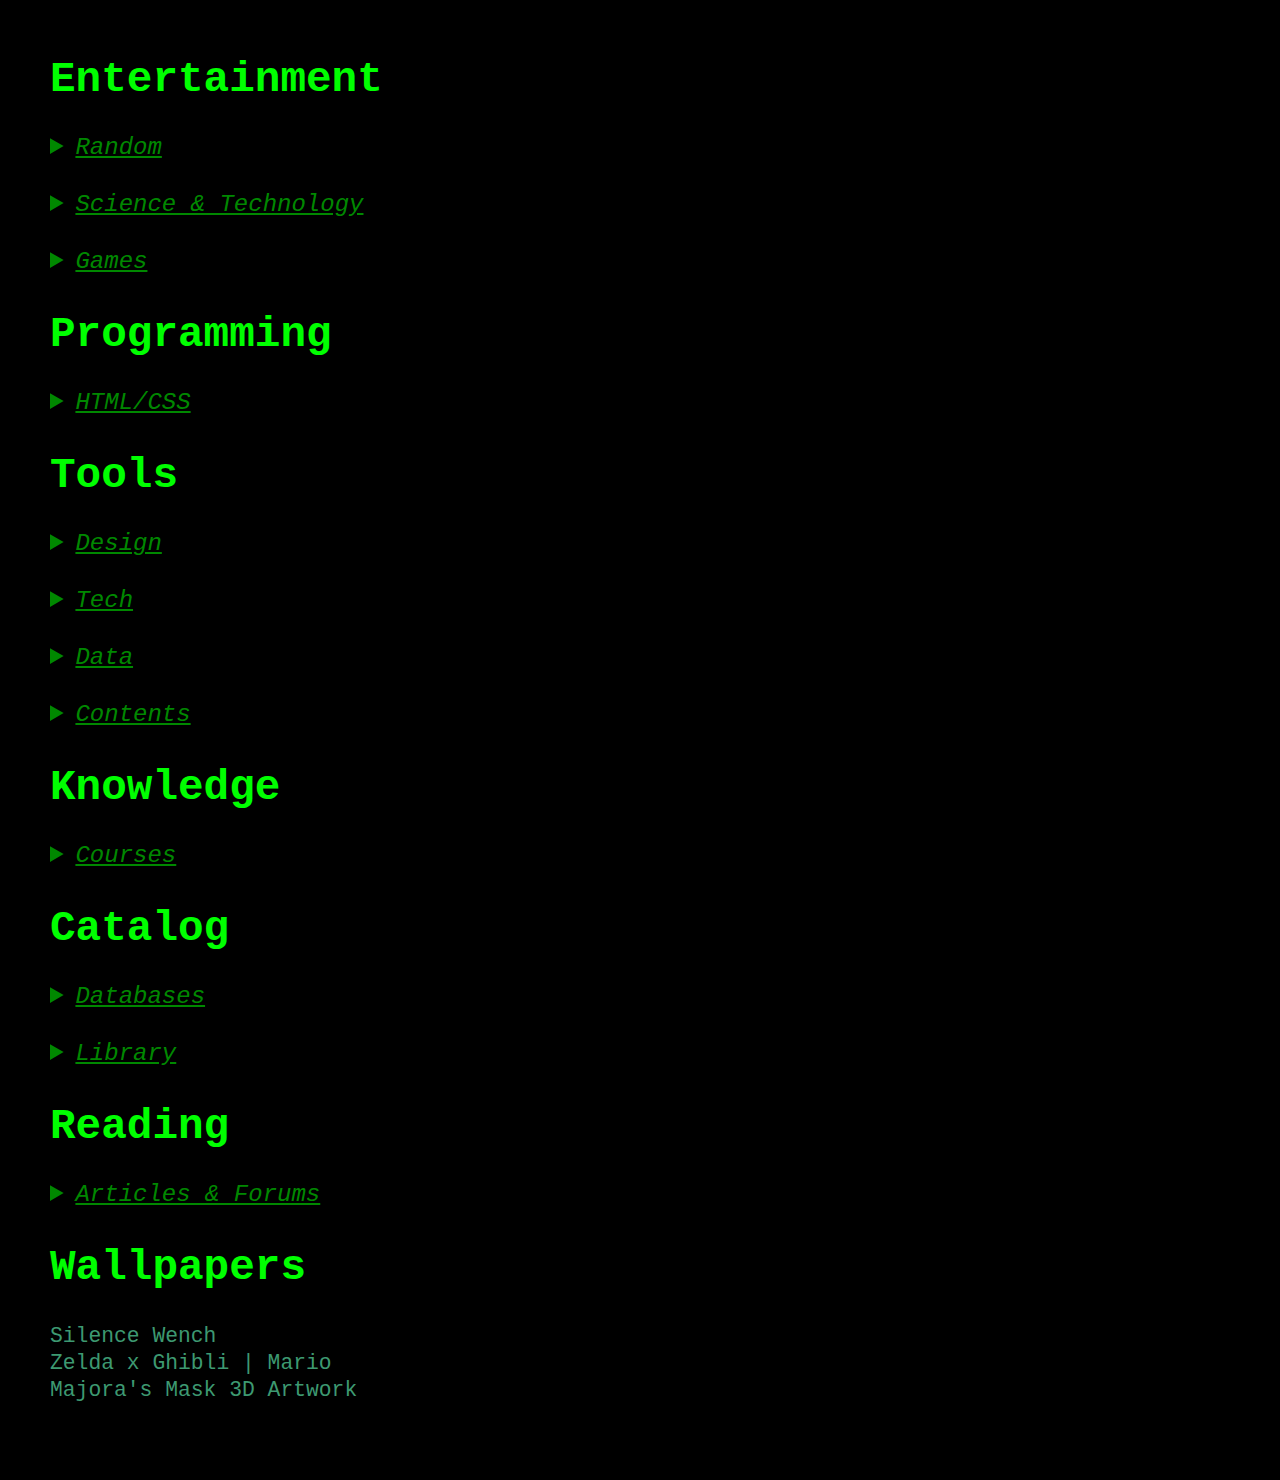
<file: bookmarks/index.html>
<!DOCTYPE html>
<html lang="pt-BR">
  <head>
    <meta charset="UTF-8" />
    <meta name="viewport" content="width=device-width, initial-scale=1.0" />
    <title>Bookmarks</title>
    <link rel="stylesheet" href="style.css" />
  </head>
  <body>
    <h2>Entertainment</h2>

      <details>
        <summary>Random</summary>
        <li><a href="https://motherfuckingwebsite.com/" target="_blank">
          Motherfucking Website
        </a></li>
        <li><a href="https://deathbyai.com/" target="_blank">
          Death by AI
        </a></li>
        <li><a href="https://theuselessweb.com/" target="_blank">
          The Useless Web
        </a></li>
        <li><a href="https://neave.com/" target="_blank">
          Neave Interactive
        </a></li>
        <li><a href="https://rooms.xyz/" target="_blank">
          Rooms.xyz
        </a></li>
        <li><a href="https://eyecannndy.com/" target="_blank">
          Eyecandy
        </a></li>
        <li><a href="https://neal.fun/" target="_blank">
          Neal.fun
        </a></li>
        <li><a href="https://ncase.me/" target="_blank">
          It's Nicky Case!
        </a></li>
        <li><a href="https://gdcolon.com/" target="_blank">
          GD Colon
        </a></li>
        <li><a href="https://adofai.gg/" target="_blank">
          Adofai.gg
        </a></li>
        <li><a href="https://www.vitling.xyz/" target="_blank">
          Vitling
        </a></li>
        <li><a href="http://touchpianist.com/" target="_blank">
          Touch Pianist
        </a></li>
        <li><a href="https://recursivearts.com/virtual-piano/" target="_blank">
          Virtual Piano
        </a></li>
        <li><a href="https://www.ventscape.life" target="_blank">
          VentScape
        </a></li>
      </details>

      <details>
        <summary>Science & Technology</summary>
        <li><a href="https://phet.colorado.edu/" target="_blank">
          PhET: Simulations
        </a></li>
        <li><a href="https://wumbo.net/" target="_blank">
          Wumbo | Math references
        </a></li>
        <li><a href="https://webkay.robinlinus.com/" target="_blank">
          What every Browser knows about you
        </a></li>
        <li><a href="https://privacy.net/analyzer/" target="_blank">
          Privacy Analyzer
        </a></li>
        <li><a href="http://libraryofbabel.info/" target="_blank">
          Library of Babel
        </a></li>
        <li><a href="https://thispersondoesnotexist.com/" target="_blank">
          This Person Does Not Exist
        </a></li>
        <li><a href="https://15.ai/" target="_blank">
          15.ai
        </a></li>
        <li><a href="https://www.craiyon.com/" target="_blank">
          Craiyon
        </a></li>
      </details>

      <details>
      <summary>Games</summary>

      <li><a href="https://www.thewikigame.com/" target="_blank">
        The Wiki Game
      </a></li>

      <li><a href="https://www.geoguessr.com/" target="_blank">
        GeoGuessr
      </a></li>

      <li><a href="https://jigsawpuzzles.io" target="_blank">
        Jigsaw Puzzles
      </a></li>

      <li><a href="http://radum.doublespeakgames.com/" target="_blank">
        Radüm
      </a></li>

      <li><a href="https://playtictactoe.org/" target="_blank">
        Tic-Tac-Toe
      </a></li>

      <li><a href="https://www.mrtroove.com/" target="_blank">
        Mr. Troove
      </a></li>

      <li><a href="https://globle-game.com/game" target="_blank">
        Globle
      </a></li>

      <li><a href="http://musicle.app" target="_blank">
        Musicle
      </a></li>

      <li><a href="https://contexto.me/" target="_blank">
        Contexto
      </a></li>

      <li><a href="https://conexo.ws/" target="_blank">
        Conexo
      </a></li>

      <li><a href="https://term.ooo/" target="_blank">
        Termo
      </a></li>

      <li><a href="https://jklm.fun/" target="_blank">
        JKLM
      </a></li>

      <li><a href="http://gridland.doublespeakgames.com/" target="_blank">
        Gridland
      </a></li>

      <li><a href="https://quickdraw.withgoogle.com/" target="_blank">
        Quick, Draw!
      </a></li>

      <li><a href="https://skribbl.io/" target="_blank">
        Skribbl.io
      </a></li>

      <li><a href="http://powerline.io/" target="_blank">
        Powerline.io
      </a></li>

      <li><a href="http://slither.io/" target="_blank">
        Slither.io
      </a></li>

      <li><a href="https://wanderers.io/" target="_blank">
        Wanderers.io
      </a></li>

      <li><a href="https://wilds.io/" target="_blank">
        Wilds.io
      </a></li>

      <li><a href="https://georgioklironomos.itch.io/cats-cradle" target="_blank">
        Cat's Cradle
      </a></li>

      <li><a href="https://jhu.itch.io/git-golf" target="_blank">
        Git Golf
      </a></li>

      <li><a href="https://ncase.itch.io/anxiety" target="_blank">
        Adventures With Anxiety!
      </a></li>

      <li><a href="https://donitz.itch.io/dreader" target="_blank">
        Dreader
      </a></li>

      <li><a href="https://classic.minecraft.net/" target="_blank">
        Classic Minecraft
      </a></li>

      <li><a href="https://play.pokemonshowdown.com/" target="_blank">
        Pokémon Showdown
      </a></li>

      <li><a href="https://www.lofiandgames.com/" target="_blank">
        Lofi and Games
      </a></li>

      <li><a href="https://deathbyai.gg/" target="_blank">
        Death by AI - Survival Party Game
      </a></li>
      </details>

    <h2>Programming</h2>
      
      <details>
      <summary>HTML/CSS</summary>

      <li><a href="https://neocities.org/" target="_blank">
        Neocities
      </a></li>

      <li><a href="https://www.internetingishard.com/html-and-css/" target="_blank">
        HTML &amp; CSS Is Hard
      </a></li>

      <li><a href="https://mediaqueri.es/" target="_blank">
        Media Queries
      </a></li>

      <li><a href="https://dev.to/lissy93/super-useful-css-resources-1ba3" target="_blank">
        Super Useful CSS Resources
      </a></li>

      <li><a href="https://hiperbytes.com.br/css/folhas-de-estilo-css-resumo-das-principais-propriedades/" target="_blank">
        Resumo das principais propriedades CSS
      </a></li>

      <li><a href="https://origamid.com/projetos/flexbox-guia-completo/" target="_blank">
        Guia completo de Flexbox - CSS
      </a></li>

      <li><a href="https://www.hostinger.com.br/tutoriais/melhores-fontes-html" target="_blank">
        20 Melhores Fontes HTML
      </a></li>

      <li><a href="https://www.w3schools.com/" target="_blank">
        W3Schools Online Web Tutorials
      </a></li>

      <li><a href="https://developer.mozilla.org/pt-BR/" target="_blank">
        MDN Web Docs
      </a></li>

      <li><a href="https://github.com/florinpop17/app-ideas" target="_blank">
        Florinpop17/App-ideas
      </a></li>

      <li><a href="https://choosealicense.com/" target="_blank">
        Choose a License
      </a></li>
      </details>

    <h2>Tools</h2>
      
      <details>
      <summary>Design</summary>

      <li><a href="https://fonts.google.com/" target="_blank">
        Google Fonts
      </a></li>

      <li><a href="https://flatuicolors.com/" target="_blank">
        Palettes | Flat UI Colors
      </a></li>

      <li><a href="https://color.adobe.com/pt/create/color-wheel" target="_blank">
        Adobe Color
      </a></li>

      <li><a href="https://www.freepik.com/" target="_blank">
        Freepik
      </a></li>

      <li><a href="https://www.flaticon.com/" target="_blank">
        Flaticon
      </a></li>

      <li><a href="https://www.svgrepo.com/" target="_blank">
        SVG Repo
      </a></li>

      <li><a href="https://www.pexels.com/pt-br/" target="_blank">
        Pexels
      </a></li>

      <li><a href="https://www.humaaans.com/" target="_blank">
        Humaaans
      </a></li>

      <li><a href="https://studio.polotno.dev/" target="_blank">
        Polotno Studio
      </a></li>

      <li><a href="https://www.imageonlinetools.com/" target="_blank">
        Image Online Tools
      </a></li>

      <li><a href="https://app.diagrams.net/" target="_blank">
        diagrams.net
      </a></li>

      <li><a href="https://giventofly.github.io/pixelit/" target="_blank">
        Pixel It
      </a></li>
      </details>

      <details>
      <summary>Tech</summary>

      <li><a href="https://ladybird.org/" target="_blank">
        Ladybird Browser
      </a></li>

      <li><a href="https://freefilesync.org/" target="_blank">
        FreeFileSync
      </a></li>

      <li><a href="https://syncthing.net/" target="_blank">
        SyncThing
      </a></li>

      <li><a href="https://haveibeenpwned.com/" target="_blank">
        Have I Been Pwned
      </a></li>

      <li><a href="https://password.kaspersky.com/pt/" target="_blank">
        Password Check | Kaspersky Lab
      </a></li>

      <li><a href="https://downforeveryoneorjustme.com/" target="_blank">
        Is it Down or is Just Me?
      </a></li>

      <li><a href="https://mobile.twitter.com/ratiborus58" target="_blank">
        @Ratiborus58 / Twitter
      </a></li>

      <li><a href="https://tb.rg-adguard.net/public.php?lang=pt-BR&extract" target="_blank">
        TechBench by WZT (v4.1.1)
      </a></li>
      
      <li><a href="https://netboot.xyz/" target="_blank">
        netboot.xyz
      </a></li>

      <li><a href="https://free-for.dev/#/" target="_blank">
        Free for developers
      </a></li>

      <li><a href="https://www.virustotal.com/gui/" target="_blank">
        VirusTotal
      </a></li>

      <li><a href="https://pcpartpicker.com/" target="_blank">
        PCPartPicker
      </a></li>

      <li><a href="https://cloud.scilab.in/" target="_blank">
        Scilab Online
      </a></li>
      </details>
      
      <details>
      <summary>Data</summary>

      <li><a href="https://www.pdf2go.com/pt" target="_blank">
        PDF2GO
      </a></li>

      <li><a href="https://nameonwheel.com/" target="_blank">
        Spin The Wheel - Random Picker
      </a></li>

      <li><a href="https://time.fyi/" target="_blank">
        time.fyi - all the time related tools in one place
      </a></li>
      
      <li><a href="https://goblin.tools/" target="_blank">
        goblin.tools
      </a></li>

      <li><a href="https://www.invertexto.com/" target="_blank">
        invertexto.com
      </a></li>

      <li><a href="https://www.codecogs.com/latex/eqneditor.php?lang=pt-br" target="_blank">
        Editor Latex
      </a></li>

      <li><a href="http://www.calculadoraonline.com.br/conversao-bases" target="_blank">
        Conversor de Bases
      </a></li>
      </details>

      <details>
      <summary>Contents</summary>

      <li><a href="https://www.kapwing.com/" target="_blank">
        Kapwing
      </a></li>

      <li><a href="https://www.myinstants.com/index/br/" target="_blank">
        MyInstants
      </a></li>
      </details>

    <h2>Knowledge</h2>

      <details>
      <summary>Courses</summary>

      <li><a href="https://www.cursoemvideo.com/meus-cursos/" target="_blank">
        Curso em Vídeo
      </a></li>

      <li><a href="https://www.codedex.io/" target="_blank">
        Codédex
      </a></li>

      <li><a href="https://mystery.knightlab.com/" target="_blank">
        The SQL Murder Mystery
      </a></li>

      <li><a href="https://www.hacksplaining.com/" target="_blank">
        Learn to Hack
      </a></li>

      <li><a href="https://www.classcentral.com/report/free-certificates/" target="_blank">
        Class Central
      </a></li>

      <li><a href="https://agilefingers.com/pt/textos" target="_blank">
        AgileFingers
      </a></li>

      <li><a href="https://www.mathtrainer.org/" target="_blank">
        Math Trainer
      </a></li>
      </details>

    <h2>Catalog</h2>

      <details>
      <summary>Databases</summary>

      <li><a href="https://steamdb.info/" target="_blank">
        SteamDB
      </a></li>

      <li><a href="https://www.igdb.com/" target="_blank">
        IGDB
      </a></li>

      <li><a href="https://archive.org/" target="_blank">
        Internet Archive
      </a></li>

      <li><a href="https://www.uncensoredlibrary.com/en" target="_blank">
        The Uncensored Library
      </a></li>
      </details>

      <details>
      <summary>Library</summary>

      <li><a href="https://www.lumiun.com/blog/glossario-termos-tecnicos-informatica/" target="_blank">
        Glossário de informática
      </a></li>

      <li><a href="https://support.microsoft.com/pt-br/windows/atalhos-do-teclado-no-windows-dcc61a57-8ff0-cffe-9796-cb9706c75eec#WindowsVersion=Windows_10" target="_blank">
        Atalhos Windows
      </a></li>

      <li><a href="https://pt.wikipedia.org/wiki/Lista_de_t%C3%B3picos_considerados_pseudoci%C3%AAncias" target="_blank">
        Pseudociência
      </a></li>
      </details>

    <h2>Reading</h2>
      
      <details>
      <summary>Articles & Forums</summary>

      <li><a href="https://www.reddit.com/r/desabafos/comments/chcjk2/sou_feio_gamer_e_namoro_uma_mulher_perfeita/?utm_source=share&utm_medium=mweb" target="_blank">
        Autoestima
      </a></li>

      <li><a href="https://www.reddit.com/r/desabafos/comments/l43bbl/o_desabafo_mais_triste_amorosamente_dicas_para/" target="_blank">
        Lealdade
      </a></li>
      
      <li><a href="https://www.culturagenial.com/eu-sei-mas-nao-devia-marina-colasanti/" target="_blank">
        Conformismo
      </a></li>

      <li><a href="https://www.diferenca.com/etica-e-moral/" target="_blank">
        Ética e Moral
      </a></li>

      <li><a href="https://victor-monta.medium.com/como-discordar-a-hierarquia-de-discord%C3%A2ncia-de-paul-graham-3c3284570b93" target="_blank">
        Hierarquia da Discordância
      </a></li>

      <li><a href="https://www.justificando.com/2019/05/21/a-maioria-dos-militares-nao-tem-a-menor-ideia-do-que-seja-comunismo-afirma-pm/" target="_blank">
        Comunismo e seus Estigmas
      </a></li>

      <li><a href="https://salabioquimica.blogspot.com/2014/05/somos-todos-macacos-sobre-biologia-e.html" target="_blank">
        Somos todos macacos? (sobre biologia e racismo)
      </a></li>
      </details>

    <h2>Wallpapers</h2>

      <li><a href="https://www.artstation.com/artwork/rAGoB5" target="_blank">
        Silence Wench
      </a></li>

      <li><a href="https://www.mattvince.com/product-category/wallpapers/">
        Zelda x Ghibli | Mario
      </a></li>

      <li><a href="https://drive.google.com/file/d/1h7zlmo42Qlmq0npFDyMG3MbSxR2yb9dA/view?usp=sharing">
        Majora's Mask 3D Artwork
      </a></li>
  </body>
</html>
</file>
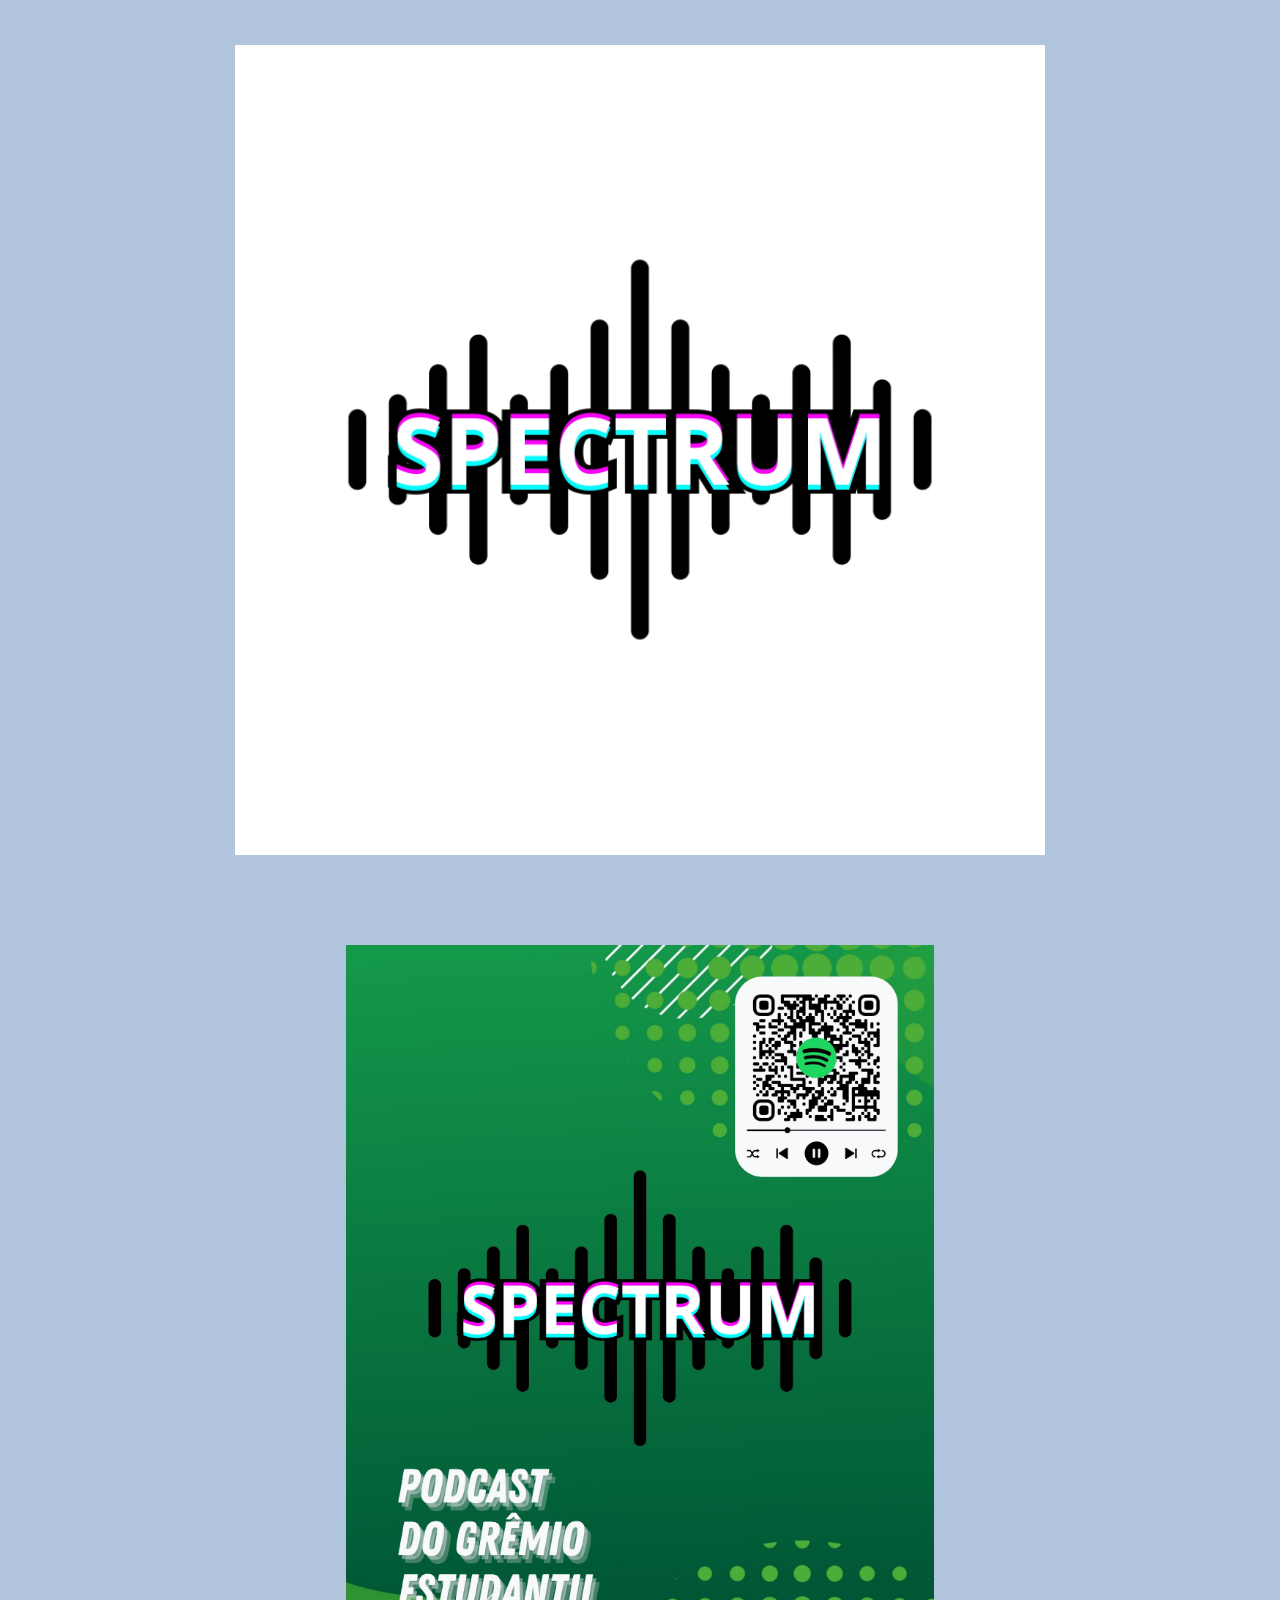
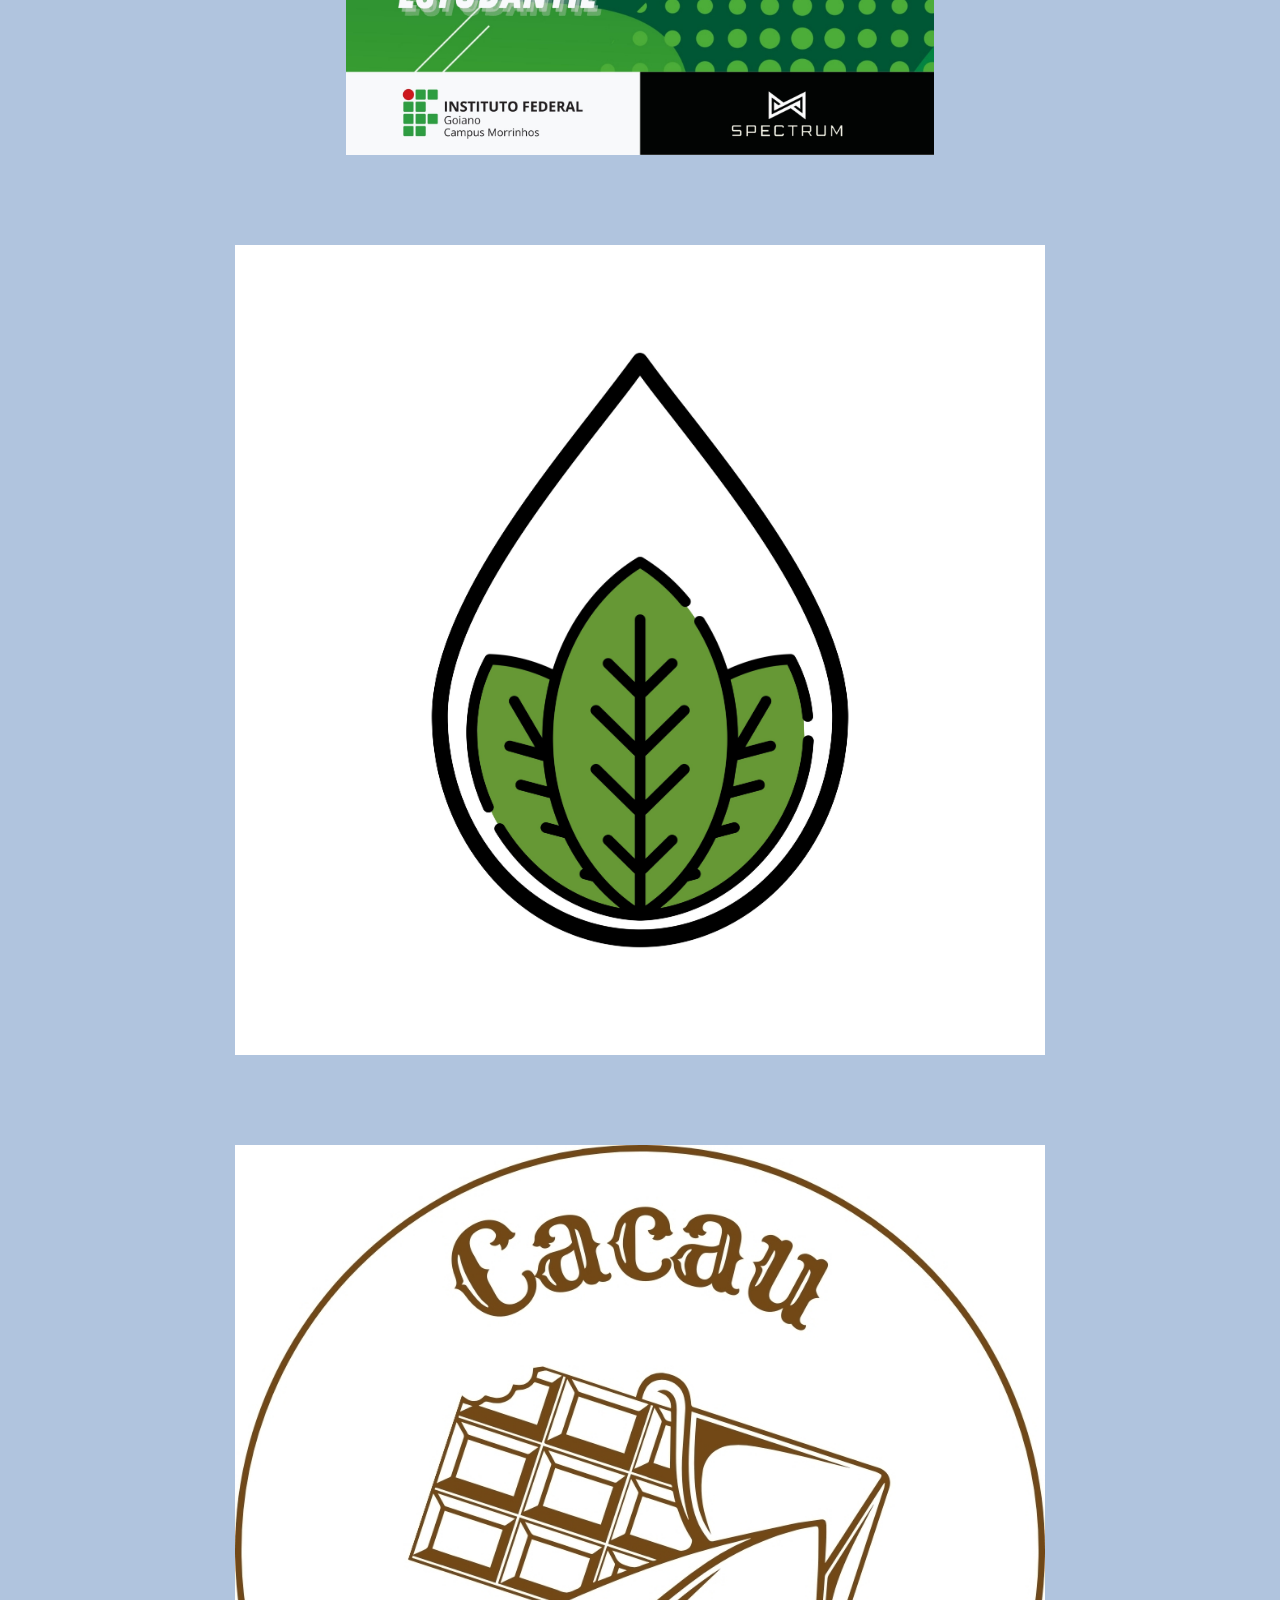
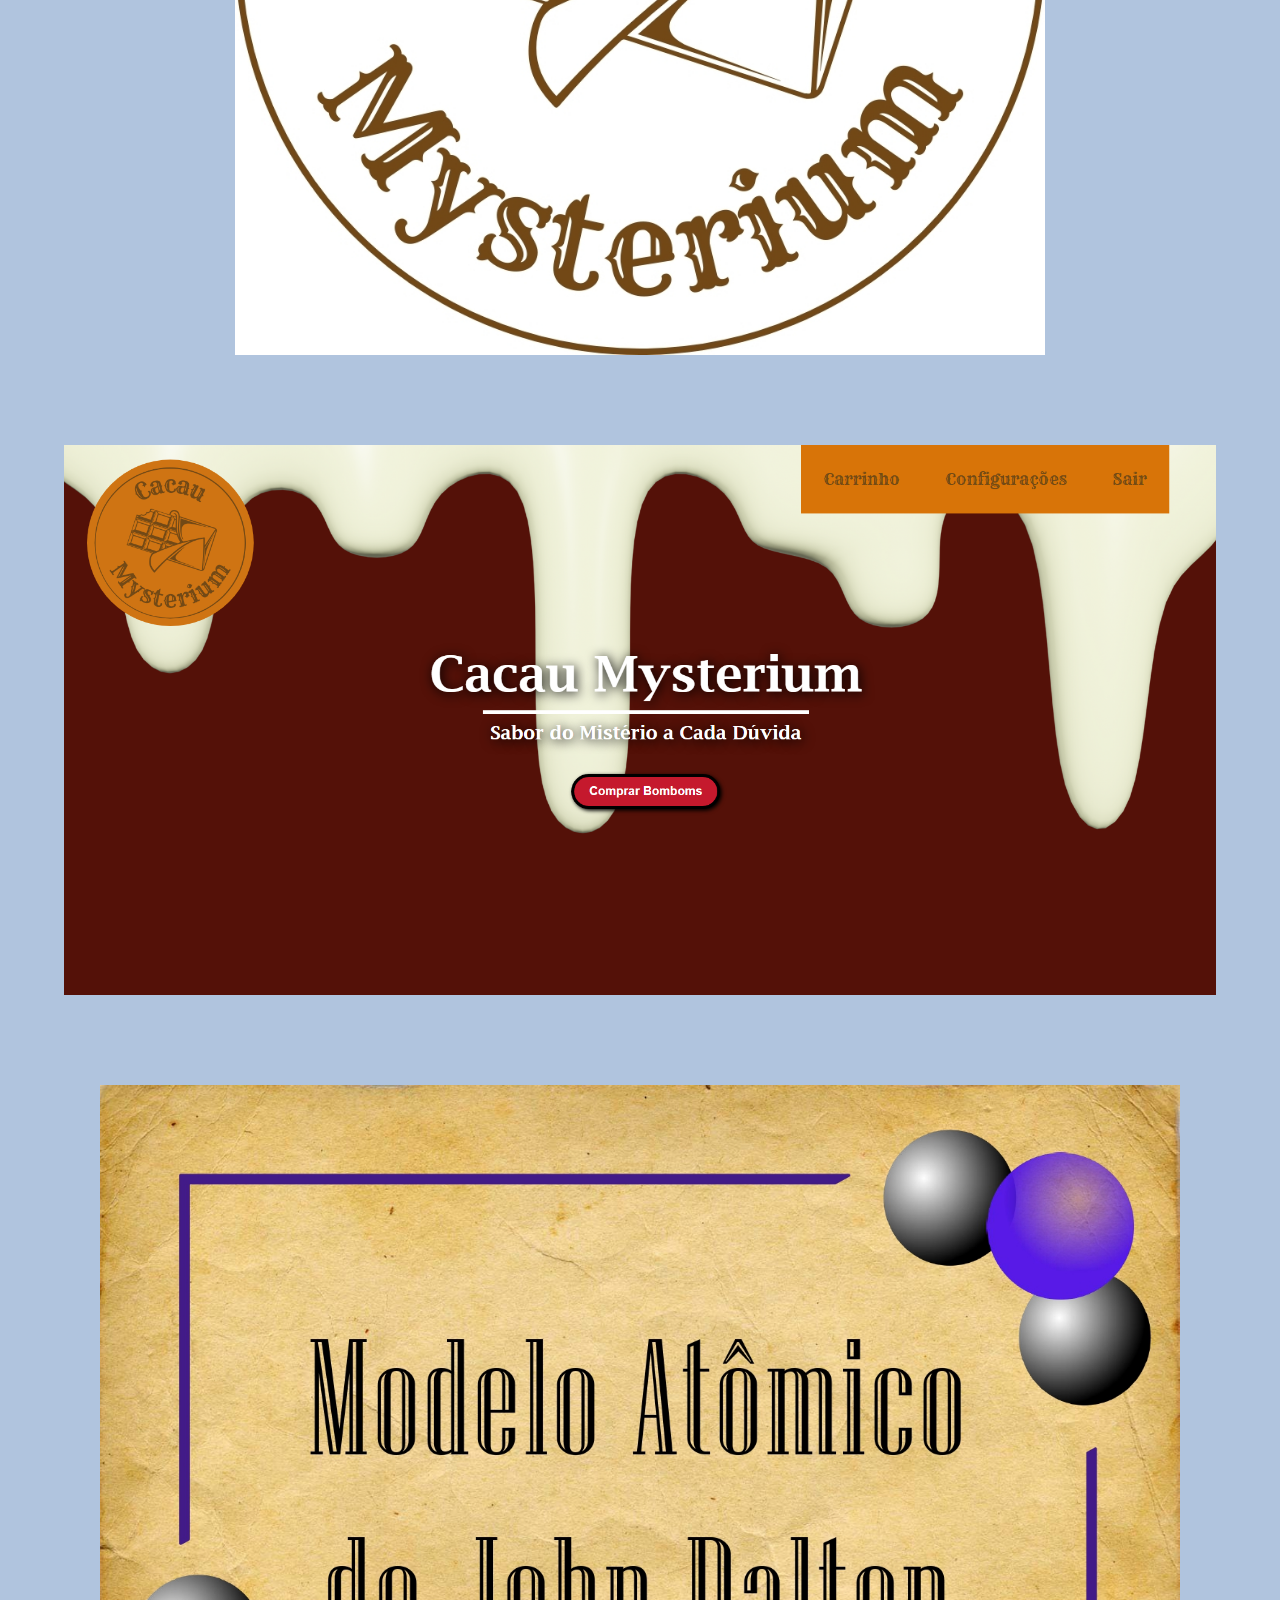
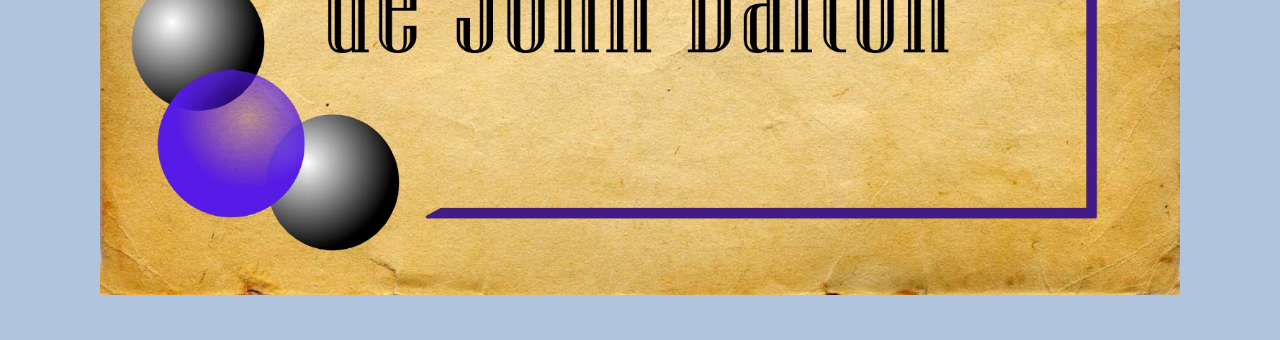
<file: graphic_design/index.html>
<!DOCTYPE html>
<html lang="pt-br">
<head>
    <meta charset="UTF-8">
    <meta name="viewport" content="width=device-width, initial-scale=1.0">
    <title>Portfólio Design Gráfico</title>
    <link rel="stylesheet" href="style.css">
</head>
<body>

    <div class="gallery">
        <img src="img/s_podcast.jpg">
        <img src="img/s_banner.jpg">
        <img src="img/herbal_logo.jpg">
        <img src="img/cm_logo.jpg">
        <img src="img/cm.png">
        <img src="img/dalton.jpg">
    </div>

</body>
</html>
</file>
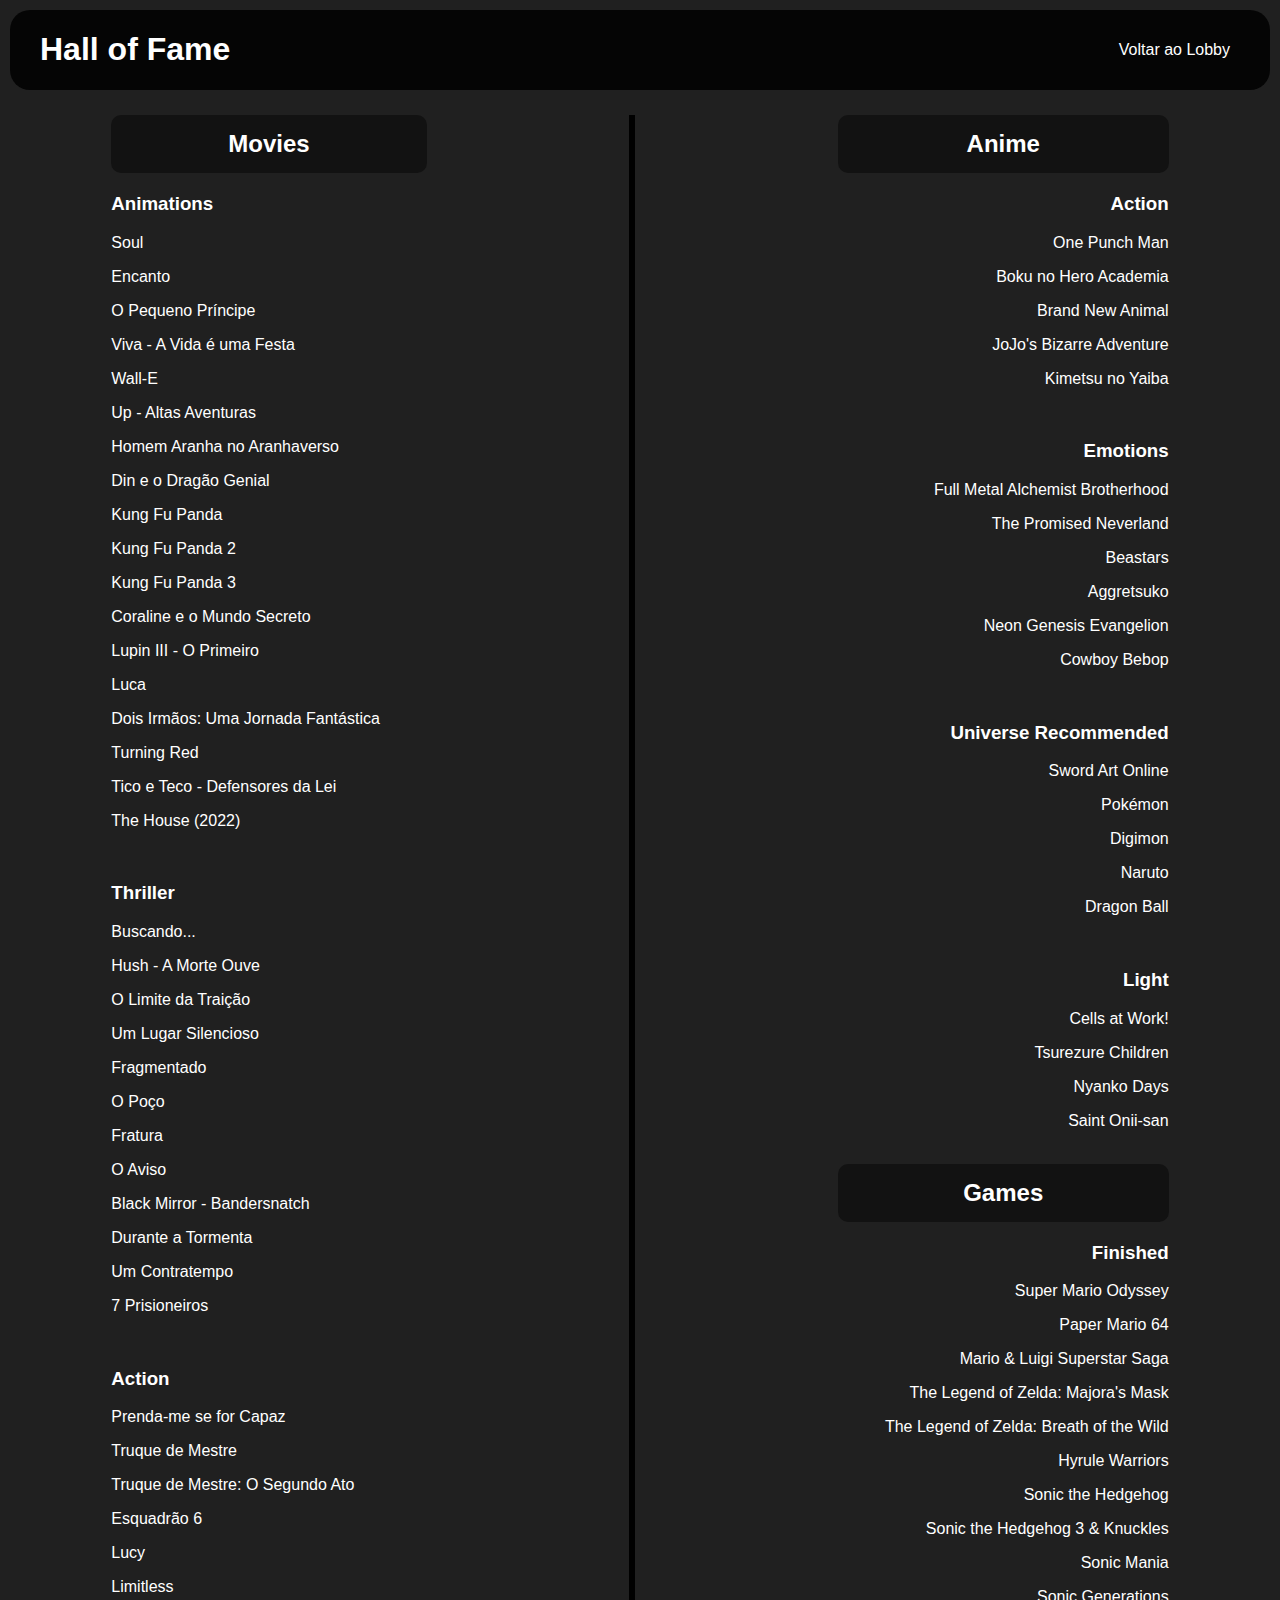
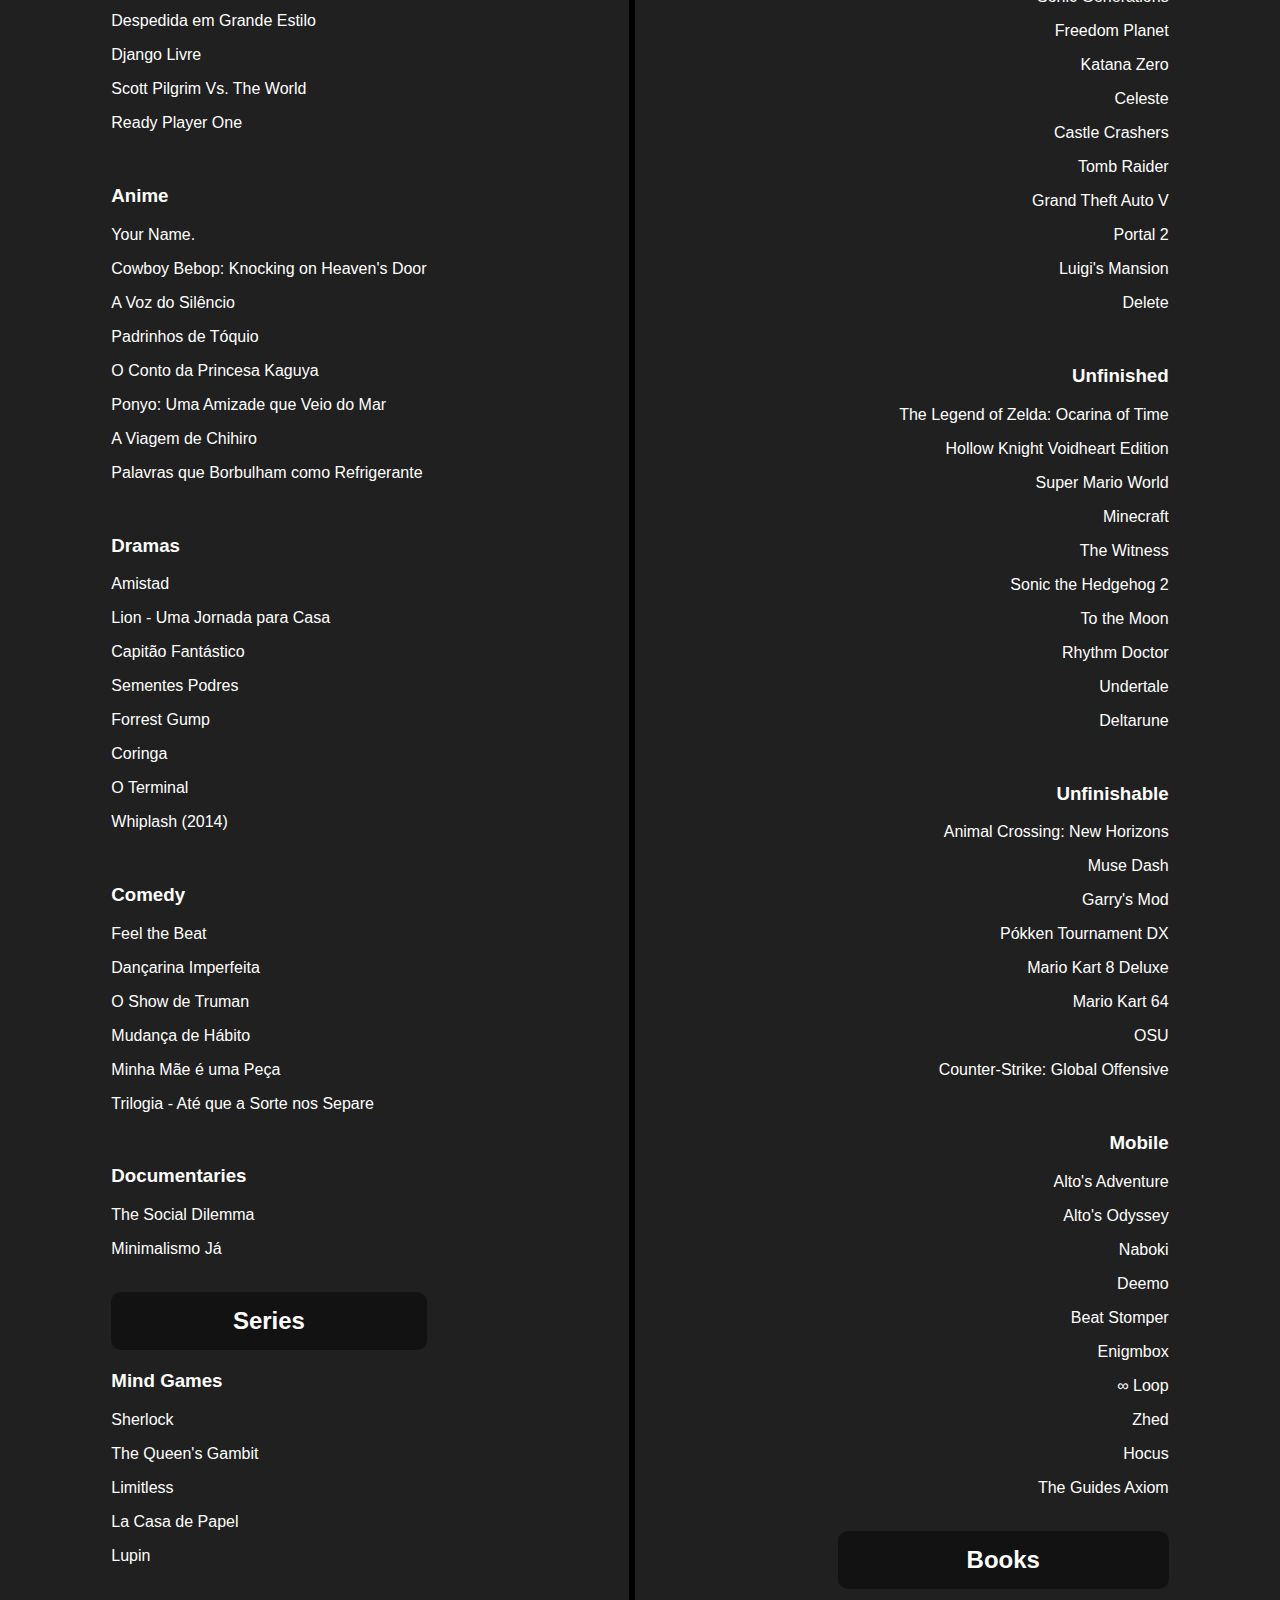
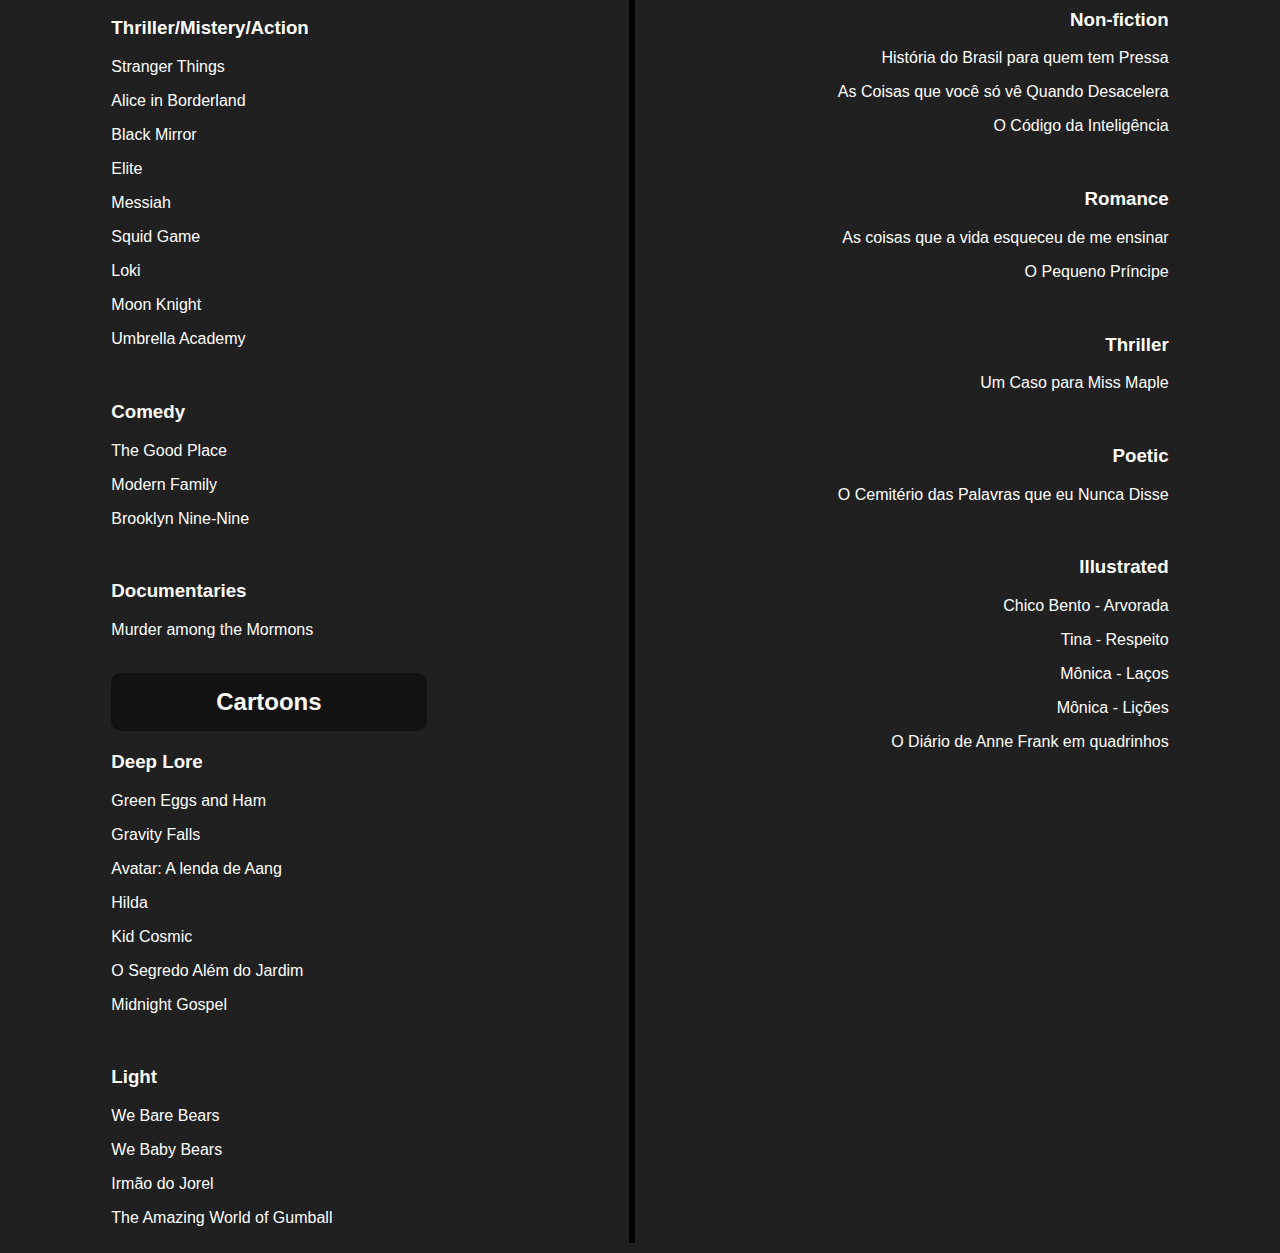
<file: hall_of_fame/index.html>
<!DOCTYPE html>
<html lang="pt-BR">
  <head>
    <meta charset="UTF-8" />
    <meta http-equiv="X-UA-Compatible" content="IE=edge" />
    <meta name="viewport" content="width=device-width, initial-scale=1.0" />
    <title>Hall of Fame</title>
    <link rel="stylesheet" href="style.css" />
  </head>
  <body>
    <header>
      <h1>Hall of Fame</h1>
      <a href="../index.html">Voltar ao Lobby</a>
    </header>

    <main id="colunas">
      <section id="c1">
        <h2>Movies</h2>

        <h3>Animations</h3>

        <p>Soul</p>
        <p>Encanto</p>
        <p>O Pequeno Príncipe</p>
        <p>Viva - A Vida é uma Festa</p>
        <p>Wall-E</p>
        <p>Up - Altas Aventuras</p>
        <p>Homem Aranha no Aranhaverso</p>
        <p>Din e o Dragão Genial</p>
        <p>Kung Fu Panda</p>
        <p>Kung Fu Panda 2</p>
        <p>Kung Fu Panda 3</p>
        <p>Coraline e o Mundo Secreto</p>
        <p>Lupin III - O Primeiro</p>
        <p>Luca</p>
        <p>Dois Irmãos: Uma Jornada Fantástica</p>
        <p>Turning Red</p>
        <p>Tico e Teco - Defensores da Lei</p>
        <p>The House (2022)</p>
        <br />

        <h3>Thriller</h3>

        <p>Buscando...</p>
        <p>Hush - A Morte Ouve</p>
        <p>O Limite da Traição</p>
        <p>Um Lugar Silencioso</p>
        <p>Fragmentado</p>
        <p>O Poço</p>
        <p>Fratura</p>
        <p>O Aviso</p>
        <p>Black Mirror - Bandersnatch</p>
        <p>Durante a Tormenta</p>
        <p>Um Contratempo</p>
        <p>7 Prisioneiros</p>
        <br />

        <h3>Action</h3>

        <p>Prenda-me se for Capaz</p>
        <p>Truque de Mestre</p>
        <p>Truque de Mestre: O Segundo Ato</p>
        <p>Esquadrão 6</p>
        <p>Lucy</p>
        <p>Limitless</p>
        <p>Despedida em Grande Estilo</p>
        <p>Django Livre</p>
        <p>Scott Pilgrim Vs. The World</p>
        <p>Ready Player One</p>
        <br />

        <h3>Anime</h3>

        <p>Your Name.</p>
        <p>Cowboy Bebop: Knocking on Heaven's Door</p>
        <p>A Voz do Silêncio</p>
        <p>Padrinhos de Tóquio</p>
        <p>O Conto da Princesa Kaguya</p>
        <p>Ponyo: Uma Amizade que Veio do Mar</p>
        <p>A Viagem de Chihiro</p>
        <p>Palavras que Borbulham como Refrigerante</p>
        <br />

        <h3>Dramas</h3>

        <p>Amistad</p>
        <p>Lion - Uma Jornada para Casa</p>
        <p>Capitão Fantástico</p>
        <p>Sementes Podres</p>
        <p>Forrest Gump</p>
        <p>Coringa</p>
        <p>O Terminal</p>
        <p>Whiplash (2014)</p>
        <br />

        <h3>Comedy</h3>

        <p>Feel the Beat</p>
        <p>Dançarina Imperfeita</p>
        <p>O Show de Truman</p>
        <p>Mudança de Hábito</p>
        <p>Minha Mãe é uma Peça</p>
        <p>Trilogia - Até que a Sorte nos Separe</p>
        <br />

        <h3>Documentaries</h3>

        <p>The Social Dilemma</p>
        <p>Minimalismo Já</p>
        <br />

        <h2>Series</h2>

        <h3>Mind Games</h3>

        <p>Sherlock</p>
        <p>The Queen's Gambit</p>
        <p>Limitless</p>
        <p>La Casa de Papel</p>
        <p>Lupin</p>
        <br />

        <h3>Thriller/Mistery/Action</h3>

        <p>Stranger Things</p>
        <p>Alice in Borderland</p>
        <p>Black Mirror</p>
        <p>Elite</p>
        <p>Messiah</p>
        <p>Squid Game</p>
        <p>Loki</p>
        <p>Moon Knight</p>
        <p>Umbrella Academy</p>
        <br />

        <h3>Comedy</h3>

        <p>The Good Place</p>
        <p>Modern Family</p>
        <p>Brooklyn Nine-Nine</p>
        <br />

        <h3>Documentaries</h3>

        <p>Murder among the Mormons</p>
        <br />

        <h2>Cartoons</h2>

        <h3>Deep Lore</h3>

        <p>Green Eggs and Ham</p>
        <p>Gravity Falls</p>
        <p>Avatar: A lenda de Aang</p>
        <p>Hilda</p>
        <p>Kid Cosmic</p>
        <p>O Segredo Além do Jardim</p>
        <p>Midnight Gospel</p>
        <br />

        <h3>Light</h3>

        <p>We Bare Bears</p>
        <p>We Baby Bears</p>
        <p>Irmão do Jorel</p>
        <p>The Amazing World of Gumball</p>
      </section>

      <div id="line"></div>

      <section id="c2">
        <h2>Anime</h2>

        <h3>Action</h3>

        <p>One Punch Man</p>
        <p>Boku no Hero Academia</p>
        <p>Brand New Animal</p>
        <p>JoJo's Bizarre Adventure</p>
        <p>Kimetsu no Yaiba</p>
        <br />

        <h3>Emotions</h3>

        <p>Full Metal Alchemist Brotherhood</p>
        <p>The Promised Neverland</p>
        <p>Beastars</p>
        <p>Aggretsuko</p>
        <p>Neon Genesis Evangelion</p>
        <p>Cowboy Bebop</p>
        <br />

        <h3>Universe Recommended</h3>

        <p>Sword Art Online</p>
        <p>Pokémon</p>
        <p>Digimon</p>
        <p>Naruto</p>
        <p>Dragon Ball</p>
        <br />

        <h3>Light</h3>

        <p>Cells at Work!</p>
        <p>Tsurezure Children</p>
        <p>Nyanko Days</p>
        <p>Saint Onii-san</p>
        <br />

        <h2>Games</h2>

        <h3>Finished</h3>

        <p>Super Mario Odyssey</p>
        <p>Paper Mario 64</p>
        <p>Mario & Luigi Superstar Saga</p>
        <p>The Legend of Zelda: Majora's Mask</p>
        <p>The Legend of Zelda: Breath of the Wild</p>
        <p>Hyrule Warriors</p>
        <p>Sonic the Hedgehog</p>
        <p>Sonic the Hedgehog 3 & Knuckles</p>
        <p>Sonic Mania</p>
        <p>Sonic Generations</p>
        <p>Freedom Planet</p>
        <p>Katana Zero</p>
        <p>Celeste</p>
        <p>Castle Crashers</p>
        <p>Tomb Raider</p>
        <p>Grand Theft Auto V</p>
        <p>Portal 2</p>
        <p>Luigi's Mansion</p>
        <p>Delete</p>
        <br />

        <h3>Unfinished</h3>

        <p>The Legend of Zelda: Ocarina of Time</p>
        <p>Hollow Knight Voidheart Edition</p>
        <p>Super Mario World</p>
        <p>Minecraft</p>
        <p>The Witness</p>
        <p>Sonic the Hedgehog 2</p>
        <p>To the Moon</p>
        <p>Rhythm Doctor</p>
        <p>Undertale</p>
        <p>Deltarune</p>
        <br />

        <h3>Unfinishable</h3>

        <p>Animal Crossing: New Horizons</p>
        <p>Muse Dash</p>
        <p>Garry's Mod</p>
        <p>Pókken Tournament DX</p>
        <p>Mario Kart 8 Deluxe</p>
        <p>Mario Kart 64</p>
        <p>OSU</p>
        <p>Counter-Strike: Global Offensive</p>
        <br />

        <h3>Mobile</h3>

        <p>Alto's Adventure</p>
        <p>Alto's Odyssey</p>
        <p>Naboki</p>
        <p>Deemo</p>
        <p>Beat Stomper</p>
        <p>Enigmbox</p>
        <p>∞ Loop</p>
        <p>Zhed</p>
        <p>Hocus</p>
        <p>The Guides Axiom</p>
        <br />

        <h2>Books</h2>

        <h3>Non-fiction</h3>

        <p>História do Brasil para quem tem Pressa</p>
        <p>As Coisas que você só vê Quando Desacelera</p>
        <p>O Código da Inteligência</p>
        <br />

        <h3>Romance</h3>

        <p>As coisas que a vida esqueceu de me ensinar</p>
        <p>O Pequeno Príncipe</p>
        <br />

        <h3>Thriller</h3>

        <p>Um Caso para Miss Maple</p>
        <br />

        <h3>Poetic</h3>

        <p>O Cemitério das Palavras que eu Nunca Disse</p>
        <br />

        <h3>Illustrated</h3>

        <p>Chico Bento - Arvorada</p>
        <p>Tina - Respeito</p>
        <p>Mônica - Laços</p>
        <p>Mônica - Lições</p>
        <p>O Diário de Anne Frank em quadrinhos</p>
      </section>
    </main>
  </body>
</html>
</file>
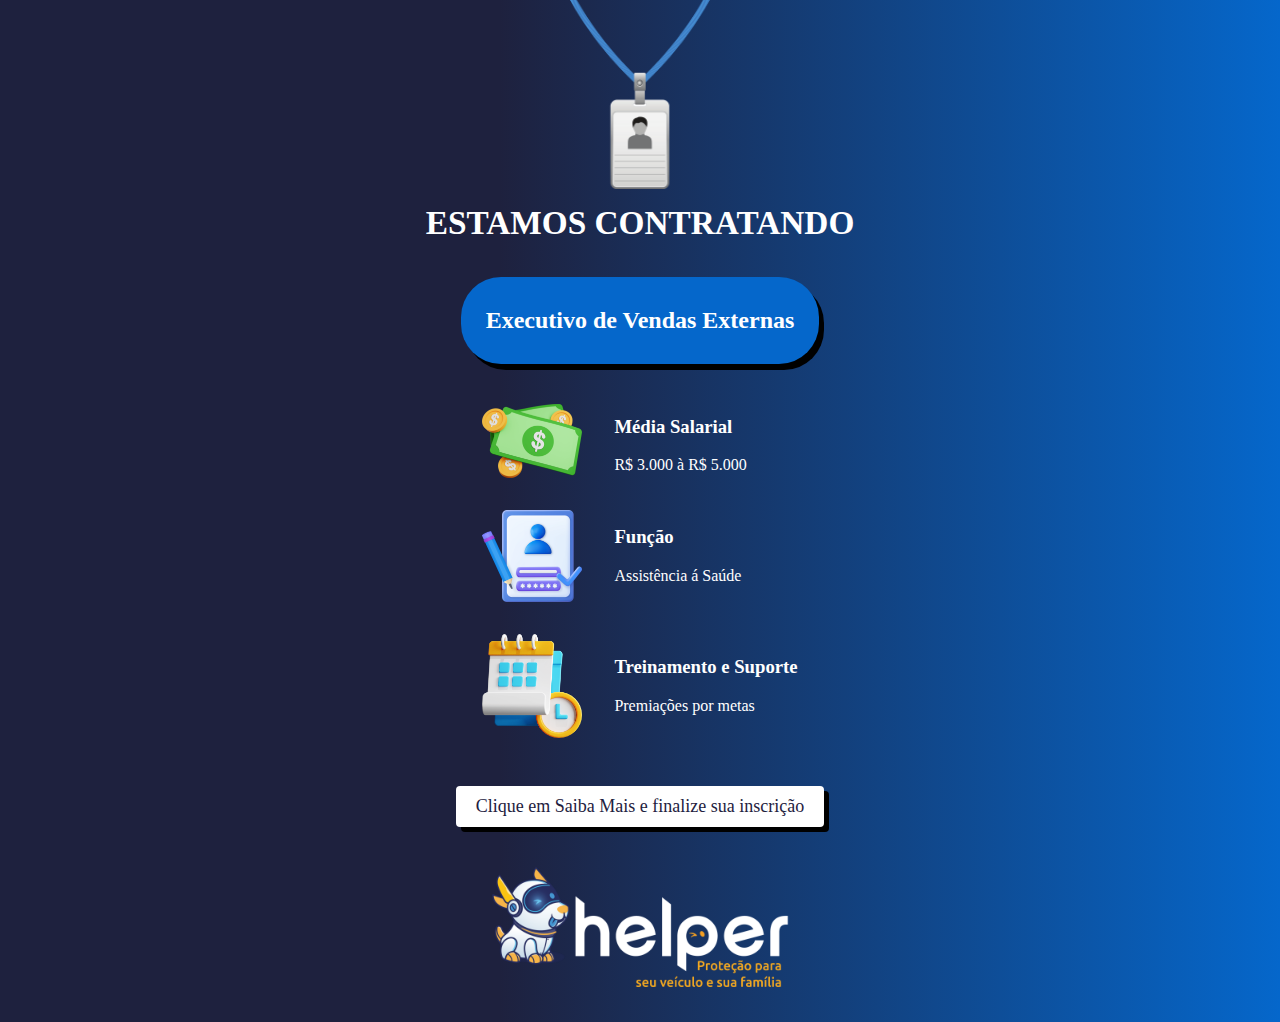
<file: helper_job/index.html>
<!DOCTYPE html>
<html lang="pt-br">
  <head>
    <meta charset="UTF-8" />
    <meta name="viewport" content="width=device-width, initial-scale=1.0" />
    <link rel="stylesheet" href="style.css" />
    <title>Estamos Contratando</title>
  </head>
  <body id="grid">
    <img src="img/card.webp" class="card" />
    
    <h1>ESTAMOS CONTRATANDO</h1>
    
    <h2>Executivo de Vendas Externas</h2>

    <main>
      <img src="img/money.webp" class="icons first" />
      <div class="text">
        <h3>Média Salarial</h3>
        <p>R$ 3.000 à R$ 5.000</p>
      </div>

      <img src="img/login.webp" class="icons" />
      <div class="text">
        <h3>Função</h3>
        <p>Assistência á Saúde</p>
      </div>

      <img src="img/calendar.webp" class="icons" />
      <div class="text">
        <h3>Treinamento e Suporte</h3>
        <p>Premiações por metas</p>
      </div>
    </main>

    <a href="#" class="button">Clique em Saiba Mais e finalize sua inscrição</a>

    <img src="img/helper.png" id="helper" onclick="window.open('https:/helperme.com.br', '_blank')"/>
  </body>
</html>
</file>
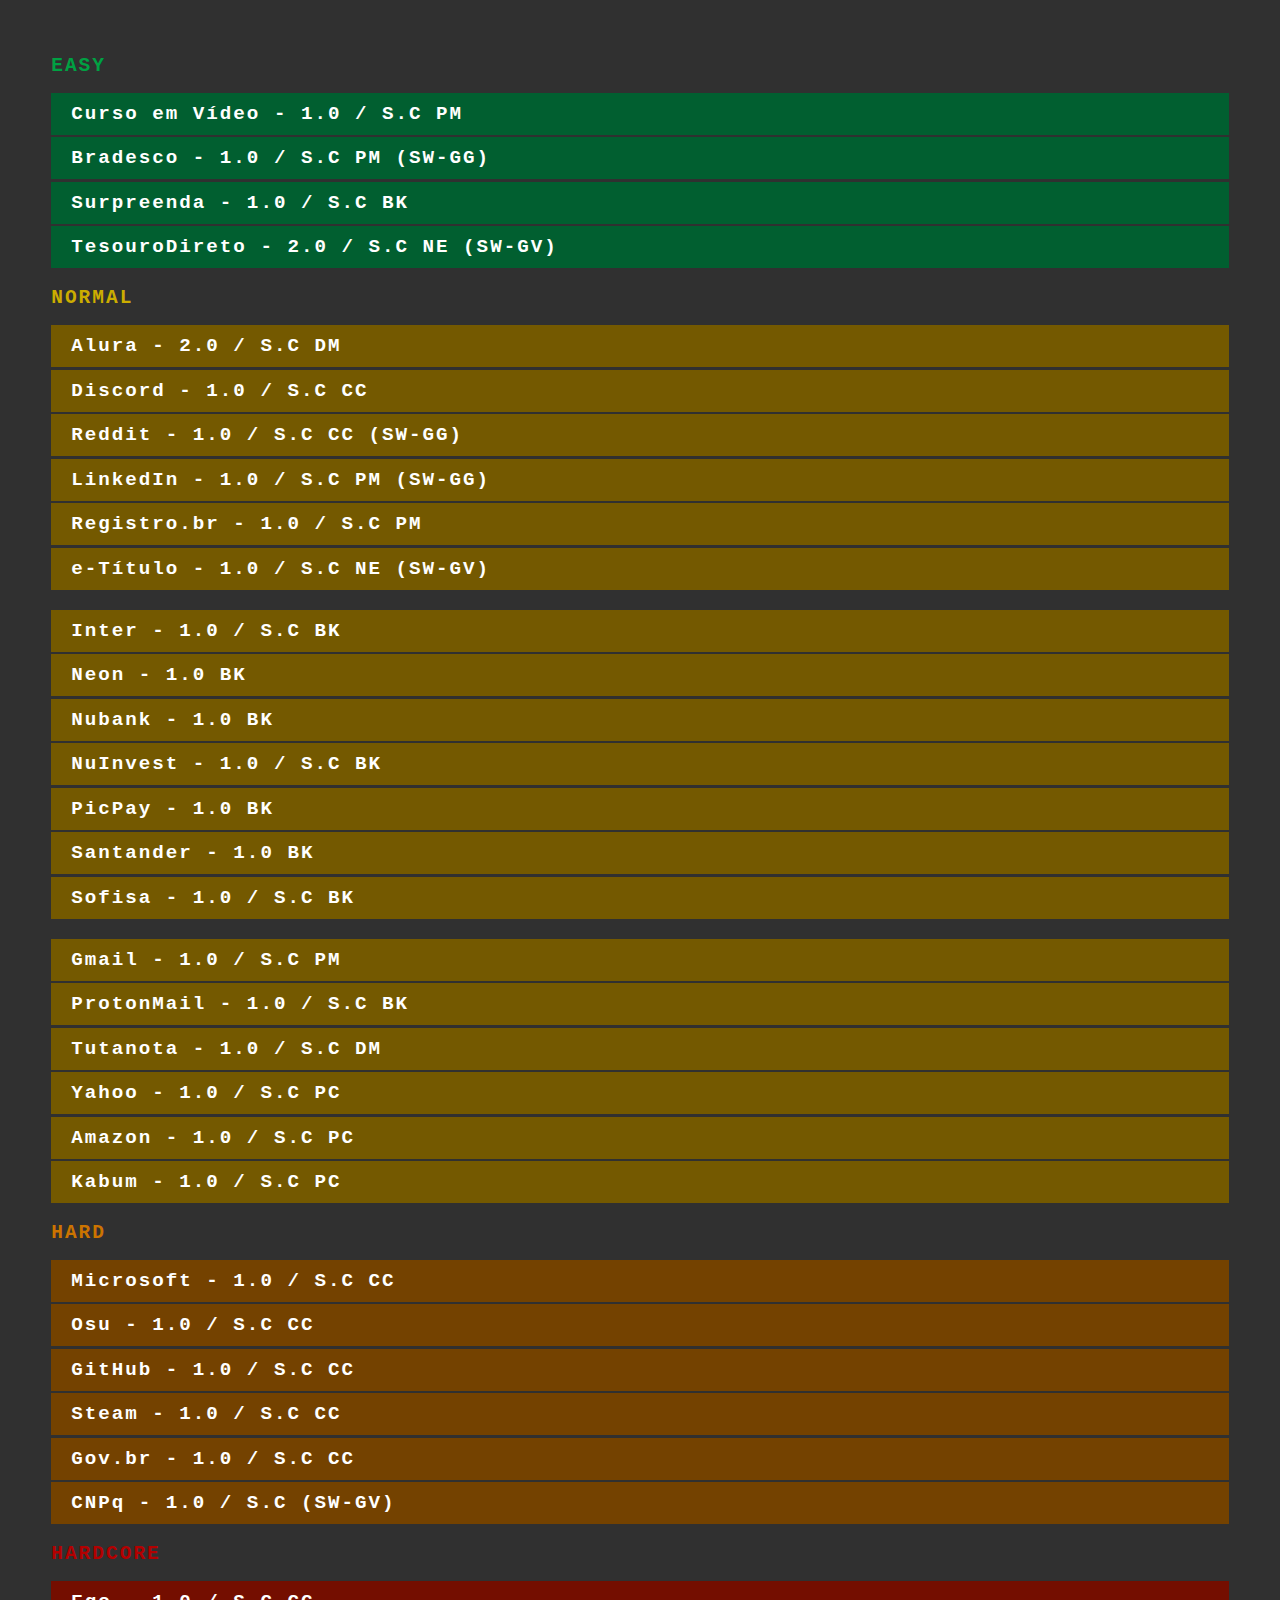
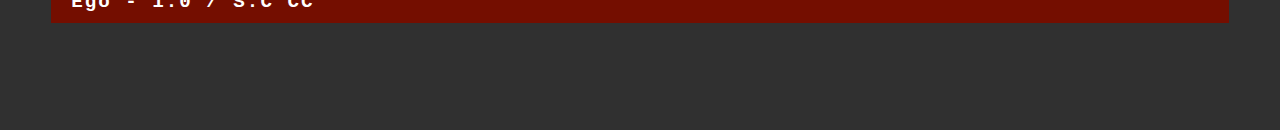
<file: logmanual/index.html>
<!DOCTYPE html>
<html lang="pt-BR">
  <head>
    <meta charset="UTF-8" />
    <meta name="viewport" content="width=device-width, initial-scale=1.0" />
    <title>LogManual</title>
    <link rel="stylesheet" href="style.css" />
    <link rel="shortcut icon" href="documents.png" type="image/x-icon" />
  </head>
  <body>
    <section>
      <div class="easy"><h2>EASY</h2>
        <h3>Curso em Vídeo - 1.0 / S.C PM</h3>
        <h3>Bradesco - 1.0 / S.C PM (SW-GG)</h3>
        <h3>Surpreenda - 1.0 / S.C BK</h3>
        <h3>TesouroDireto - 2.0 / S.C NE (SW-GV)</h3>
      </div>

      <div class="normal"><h2>NORMAL</h2>
        <h3>Alura - 2.0 / S.C DM</h3>
        <h3>Discord - 1.0 / S.C CC</h3>
        <h3>Reddit - 1.0 / S.C CC (SW-GG)</h3>
        <h3>LinkedIn - 1.0 / S.C PM (SW-GG)</h3>
        <h3>Registro.br - 1.0 / S.C PM</h3>
        <h3>e-Título - 1.0 / S.C NE (SW-GV)</h3>
        <br>
        <h3>Inter - 1.0 / S.C BK</h3>
        <h3>Neon - 1.0 BK</h3>
        <h3>Nubank - 1.0 BK</h3>
        <h3>NuInvest - 1.0 / S.C BK</h3>
        <h3>PicPay - 1.0 BK</h3>
        <h3>Santander - 1.0 BK</h3>
        <h3>Sofisa - 1.0 / S.C BK</h3>
        <br>
        <h3>Gmail - 1.0 / S.C PM</h3>
        <h3>ProtonMail - 1.0 / S.C BK</h3>
        <h3>Tutanota - 1.0 / S.C DM</h3>
        <h3>Yahoo - 1.0 / S.C PC</h3>
        <h3>Amazon - 1.0 / S.C PC</h3>
        <h3>Kabum - 1.0 / S.C PC</h3>
      </div>

      <div class="hard"><h2>HARD</h2>
        <h3>Microsoft - 1.0 / S.C CC</h3>
        <h3>Osu - 1.0 / S.C CC</h3>
        <h3>GitHub - 1.0 / S.C CC</h3>
        <h3>Steam - 1.0 / S.C CC</h3>
        <h3>Gov.br - 1.0 / S.C CC</h3>
        <h3>CNPq - 1.0 / S.C (SW-GV)</h3>
      </div>

      <div class="hardcore"><h2>HARDCORE</h2>
        <h3>Ego - 1.0 / S.C CC</h3>
      </div>
    </section>
  </body>
</html>
</file>
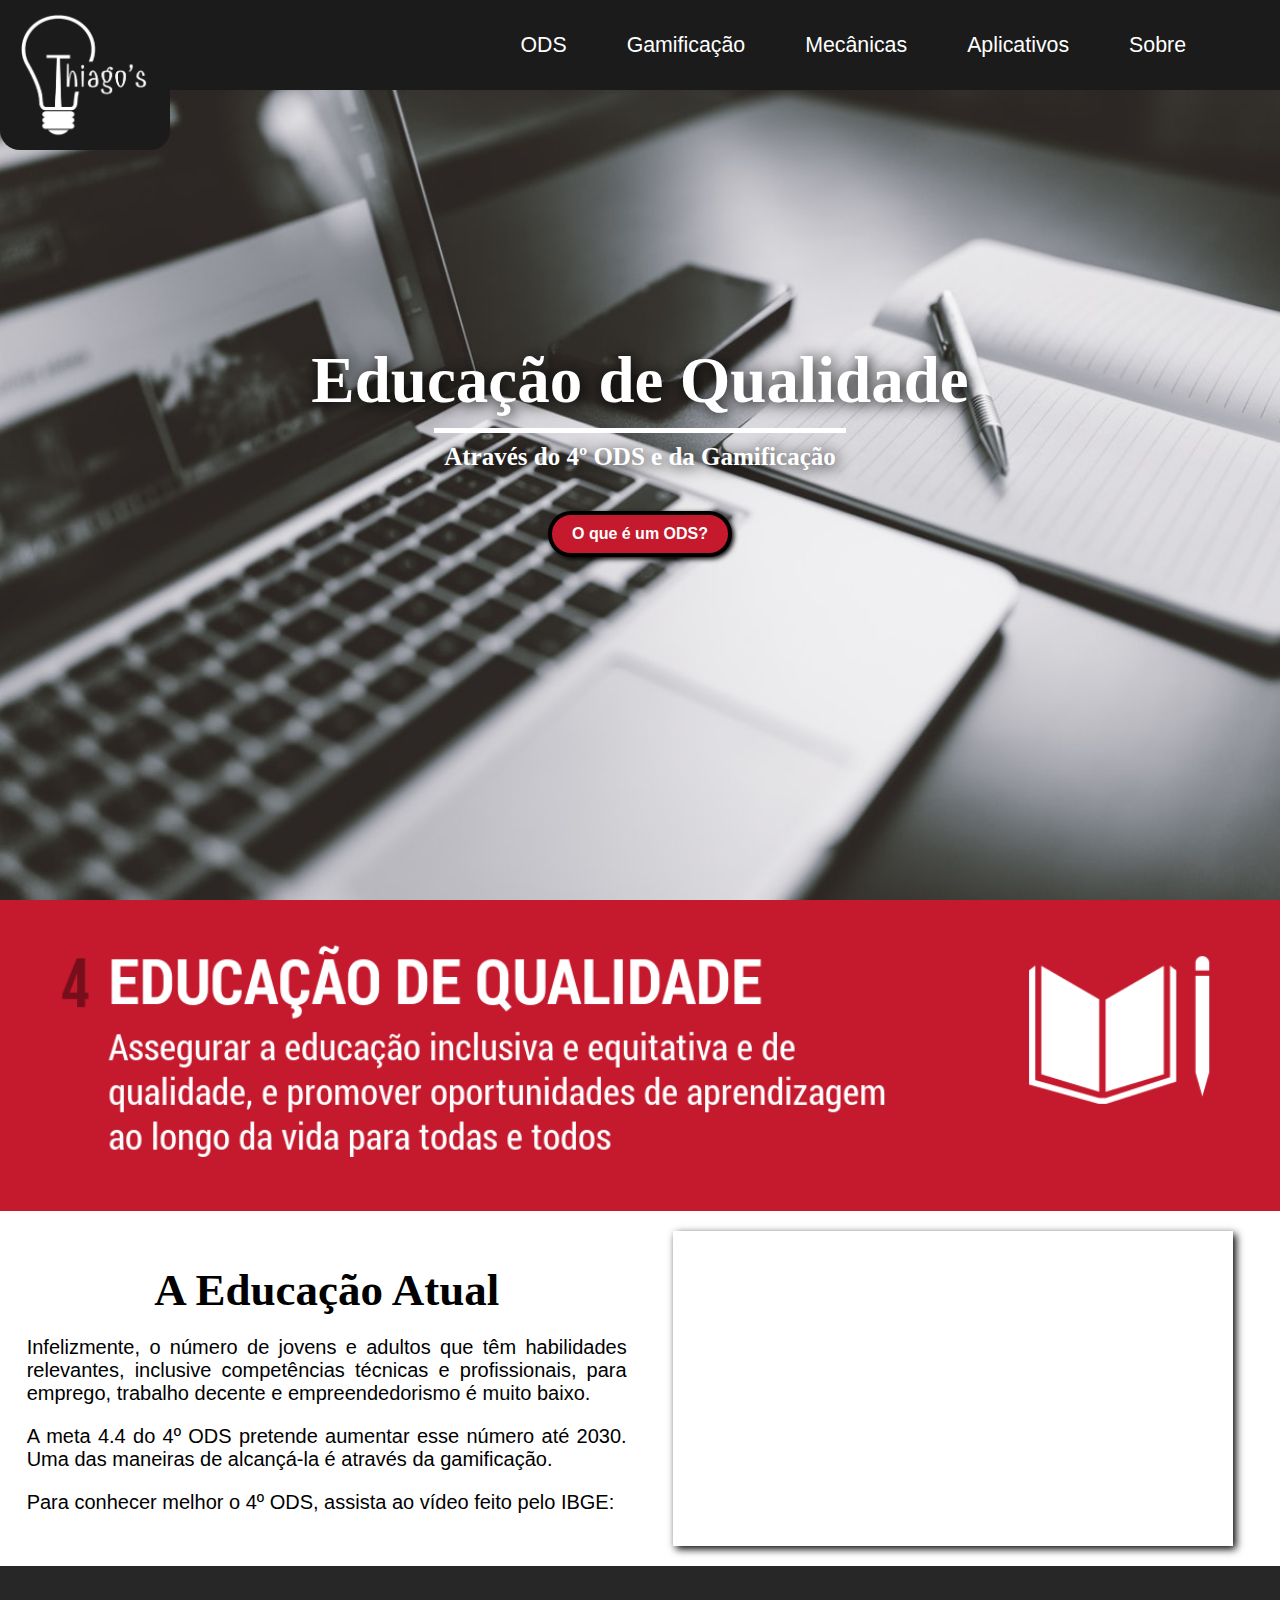
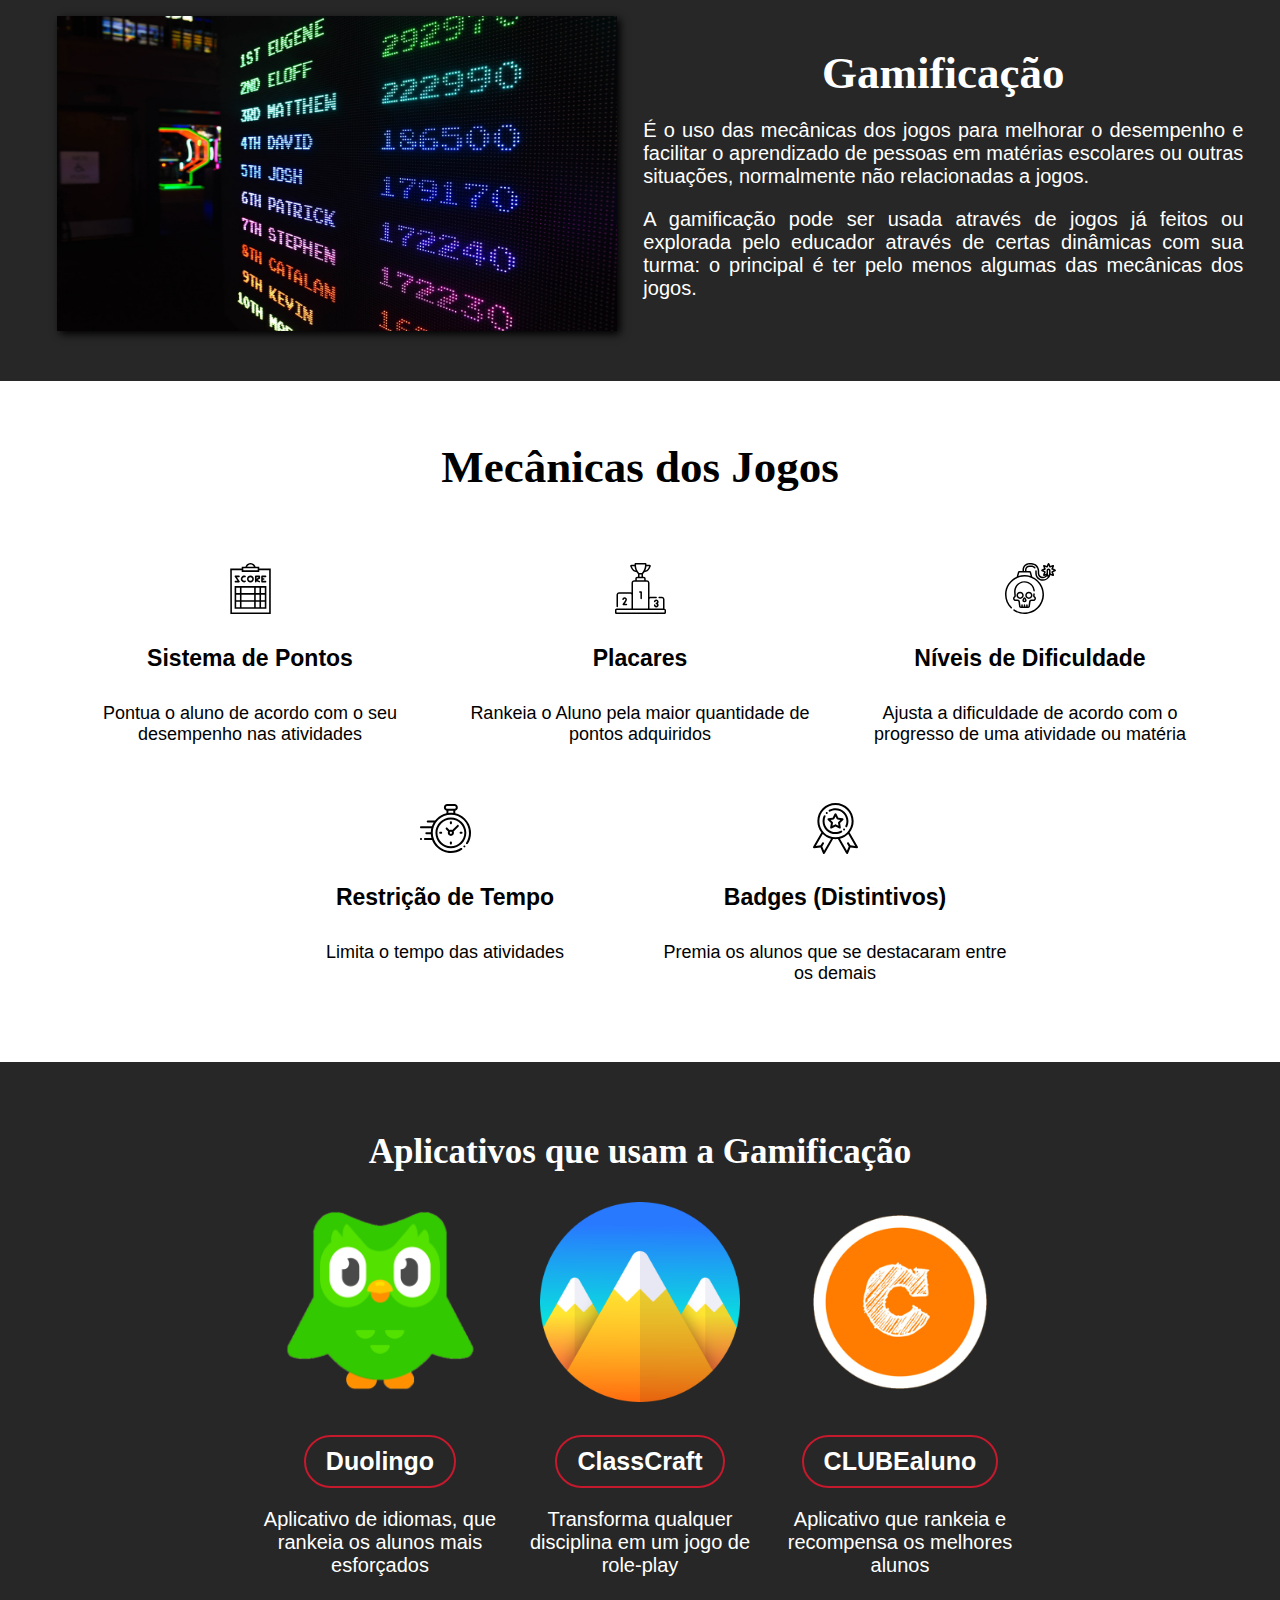
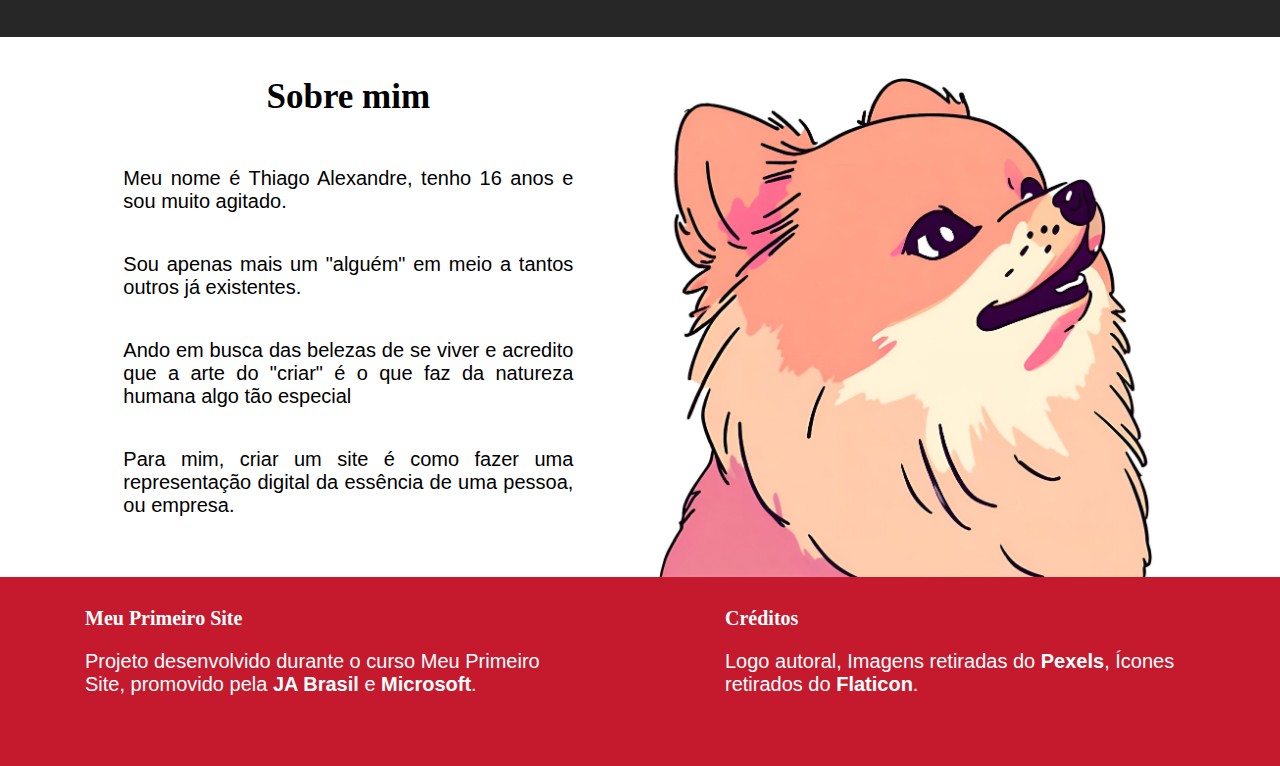
<file: mps/index.html>
<html>
  <head>
    <meta charset="UTF-8" />
    <title>Educação de Qualidade - MPS</title>
    <link rel="stylesheet" href="style.css" />
    <meta name="viewport" content="width:device-width, initial-scale=1.0" />
  </head>

  <body>
    <header>
      <div id="logodiv">
        <img id="logo" src="imgs/logo.png" alt="Nossas Terras" />
      </div>
      <ul id="menu" class="display dmenu">
        <a href="#ods">
          <li>ODS</li>
        </a>
        <a href="#gamificacao">
          <li>Gamificação</li>
        </a>
        <a href="#mecanicas">
          <li>Mecânicas</li>
        </a>
        <a href="#aplicativos">
          <li>Aplicativos</li>
        </a>
        <a href="#sobre">
          <li>Sobre</li>
        </a>
      </ul>
    </header>
    <section id="imgfundo" class="display">
      <div id="text-title" class="display centralizado">
        <h1 id="title">Educação de Qualidade</h1>
        <h2 id="sbtitle">Através do 4º ODS e da Gamificação</h2>
        <a id="action" href="https://nacoesunidas.org/pos2015/" target="blank"
          >O que é um ODS?</a
        >
      </div>
    </section>
    <section id="ods" class="display destaque">
      <img id="img-ods" src="imgs/ods4p.png" />
      <div id="text-ods" class="justificado">
        <h3 id="title-ods">A Educação Atual</h3>
        <p>
          Infelizmente, o número de jovens e adultos que têm habilidades
          relevantes, inclusive competências técnicas e profissionais, para
          emprego, trabalho decente e empreendedorismo é muito baixo.
        </p>
        <p>
          A meta 4.4 do 4º ODS pretende aumentar esse número até 2030. Uma das
          maneiras de alcançá-la é através da gamificação.
        </p>
        <p>Para conhecer melhor o 4º ODS, assista ao vídeo feito pelo IBGE:</p>
      </div>
      <iframe
        width="560"
        height="315"
        src="https://www.youtube.com/embed/htHKxLMIWrY"
        frameborder="0"
        allow="accelerometer; autoplay; encrypted-media; gyroscope; picture-in-picture"
        allowfullscreen
      ></iframe>
    </section>
    <section id="gamificacao" class="display destaquep">
      <img id="img-gami" src="imgs/gami.jpg" />
      <div id="text-gami" class="centralizado">
        <h3>Gamificação</h3>
        <p class="justificado">
          É o uso das mecânicas dos jogos para melhorar o desempenho e facilitar
          o aprendizado de pessoas em matérias escolares ou outras situações,
          normalmente não relacionadas a jogos.
        </p>
        <p class="justificado">
          A gamificação pode ser usada através de jogos já feitos ou explorada
          pelo educador através de certas dinâmicas com sua turma: o principal é
          ter pelo menos algumas das mecânicas dos jogos.
        </p>
      </div>
    </section>
    <section id="mecanicas" class="display destaque">
      <h3 id="title-mec">Mecânicas dos Jogos</h3>
      <div id="mecs" class="display centralizado">
        <div class="text-icon">
          <img class="icons" src="imgs/placar.svg" alt="Sistema de pontos" />
          <h4 class="title-icon">Sistema de Pontos</h4>
          <p class="desc-icon">
            Pontua o aluno de acordo com o seu desempenho nas atividades
          </p>
        </div>
        <div class="text-icon">
          <img class="icons" src="imgs/podio.svg" alt="Pódio" />
          <h4 class="title-icon">Placares</h4>
          <p class="desc-icon">
            Rankeia o Aluno pela maior quantidade de pontos adquiridos
          </p>
        </div>
        <div class="text-icon">
          <img class="icons" src="imgs/bombear.svg" alt="Bomba com caveira" />
          <h4 class="title-icon">Níveis de Dificuldade</h4>
          <p class="desc-icon">
            Ajusta a dificuldade de acordo com o progresso de uma atividade ou
            matéria
          </p>
        </div>
        <div class="text-icon">
          <img class="icons" src="imgs/relogio.svg" alt="Temporizador" />
          <h4 class="title-icon">Restrição de Tempo</h4>
          <p class="desc-icon">Limita o tempo das atividades</p>
        </div>
        <div class="text-icon">
          <img class="icons" src="imgs/recompensa.svg" alt="Distintivo" />
          <h4 class="title-icon">Badges (Distintivos)</h4>
          <p class="desc-icon">
            Premia os alunos que se destacaram entre os demais
          </p>
        </div>
      </div>
    </section>
    <section id="aplicativos" class="display destaquep">
      <h3 id="title-ex">Aplicativos que usam a Gamificação</h3>
      <div id="apps" class="display">
        <div class="display appdesc">
          <img class="imgapp" src="imgs/duo.png" alt="Duolingo" />
          <a href="https://pt.duolingo.com/" target="blank"
            ><h4 class="appname">Duolingo</h4></a
          >
          <p class="desc">
            Aplicativo de idiomas, que rankeia os alunos mais esforçados
          </p>
        </div>
        <div class="display appdesc">
          <img class="imgapp" src="imgs/class.png" alt="ClassCraft" />
          <a href="https://www.classcraft.com/pt/" target="blank"
            ><h4 class="appname">ClassCraft</h4></a
          >
          <p class="desc">
            Transforma qualquer disciplina em um jogo de role-play
          </p>
        </div>
        <div class="display appdesc">
          <img class="imgapp" src="imgs/clube.png" alt="CLUBEaluno" />
          <a href="https://www.clubealuno.com.br/" target="blank"
            ><h4 class="appname">CLUBEaluno</h4></a
          >
          <p class="desc">
            Aplicativo que rankeia e recompensa os melhores alunos
          </p>
        </div>
      </div>
    </section>
    <section id="sobre" class="display destaque">
      <div id="sbmim" class="display justificado">
        <h3 id="title-sbmim">Sobre mim</h3>
        <p>Meu nome é Thiago Alexandre, tenho 16 anos e sou muito agitado.</p>
        <p>
          Sou apenas mais um "alguém" em meio a tantos outros já existentes.
        </p>
        <p>
          Ando em busca das belezas de se viver e acredito que a arte do "criar"
          é o que faz da natureza humana algo tão especial
        </p>
        <p>
          Para mim, criar um site é como fazer uma representação digital da
          essência de uma pessoa, ou empresa.
        </p>
      </div>
      <img
        id="foto"
        src="imgs/eu.jpg"
        alt="Foto do criador do site"
      />
    </section>
    <footer class="display drodape">
      <div class="text-rodape">
        <h3 class="title-rodape">Meu Primeiro Site</h3>
        <p>
          Projeto desenvolvido durante o curso Meu Primeiro Site, promovido pela
          <a class="empresas" href="https://www.jabrasil.org.br/" target="blank"
            ><b>JA Brasil</b></a
          >
          e
          <a
            class="empresas"
            href="https://www.microsoft.com/pt-br/"
            target="blank"
            ><b>Microsoft</b></a
          >.
        </p>
      </div>
      <div class="text-rodape">
        <h3 class="title-rodape">Créditos</h3>
        <p>
          Logo autoral, Imagens retiradas do
          <a class="empresas" href="https://www.pexels.com/" target="blank"
            ><b>Pexels</b></a
          >, Ícones retirados do
          <a class="empresas" href="https://www.flaticon.com/" target="blank"
            ><b>Flaticon</b></a
          >.
        </p>
      </div>
    </footer>
  </body>
</html>
</file>
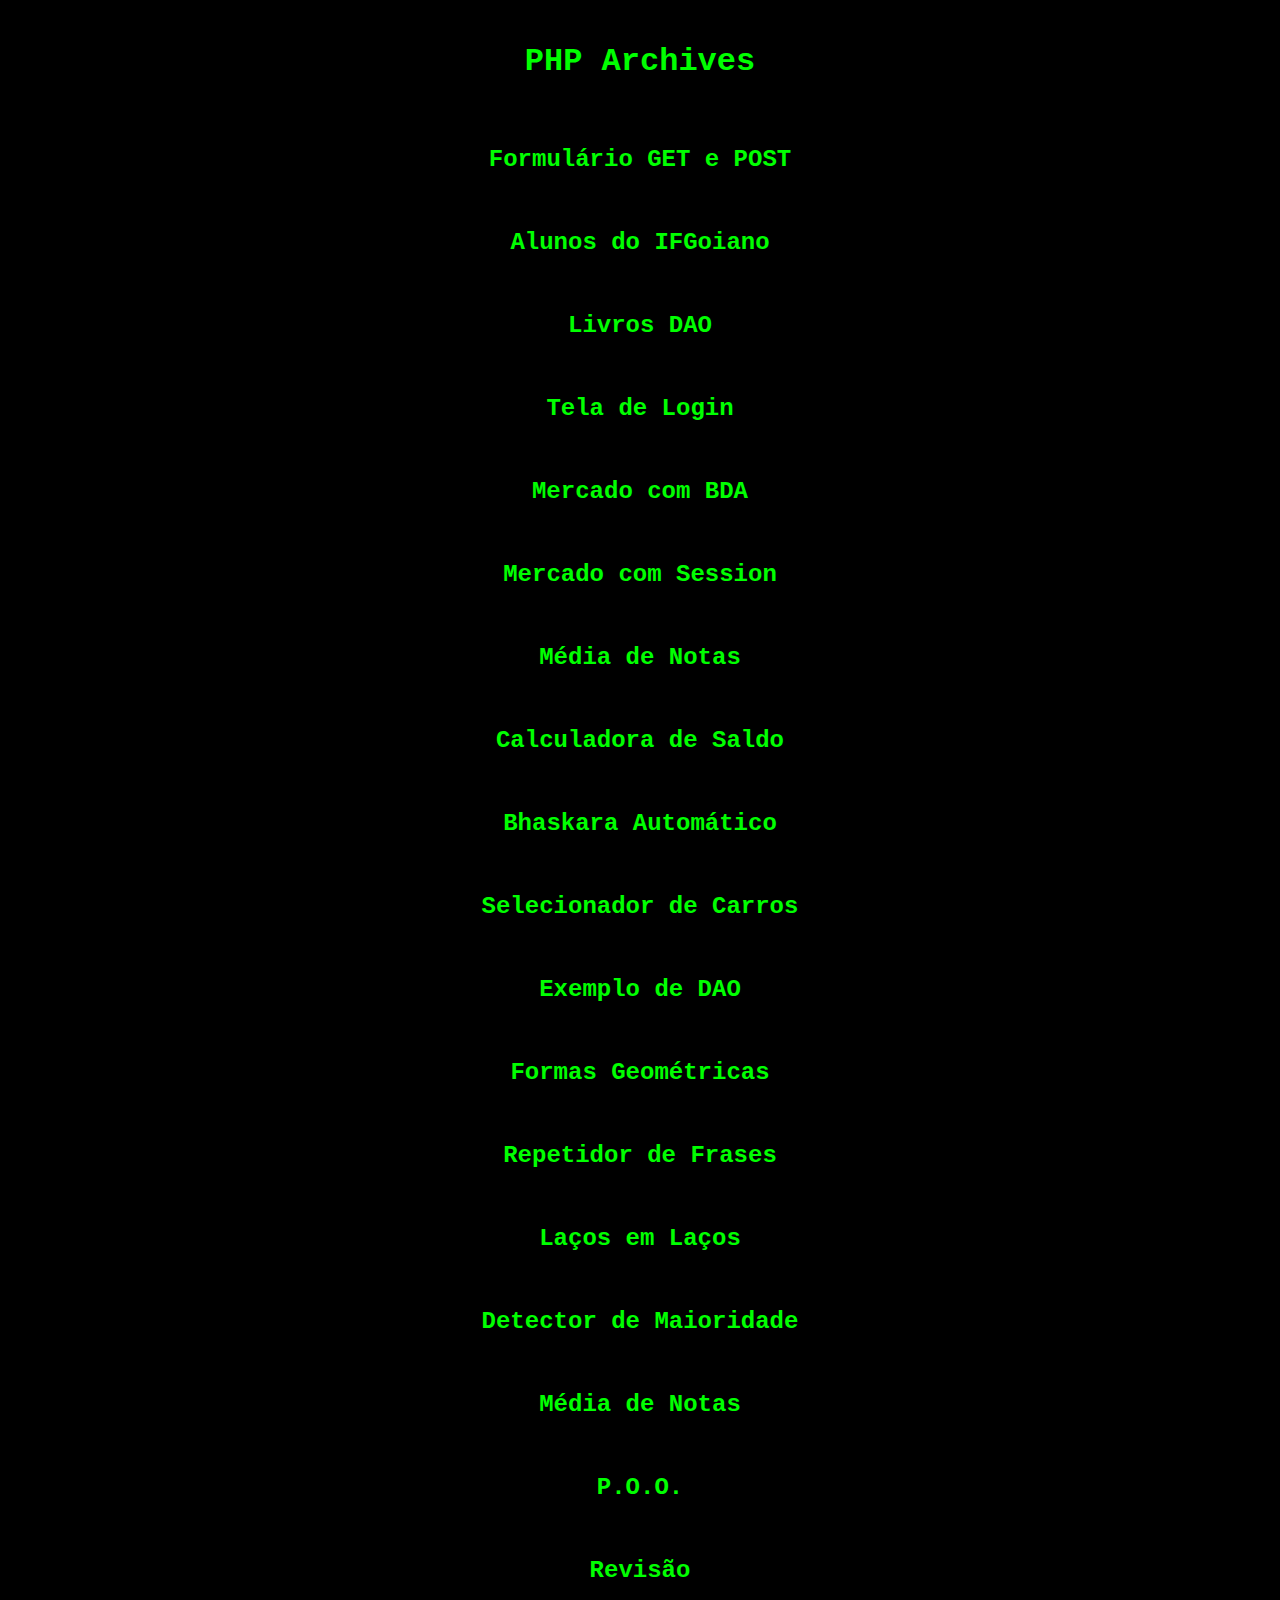
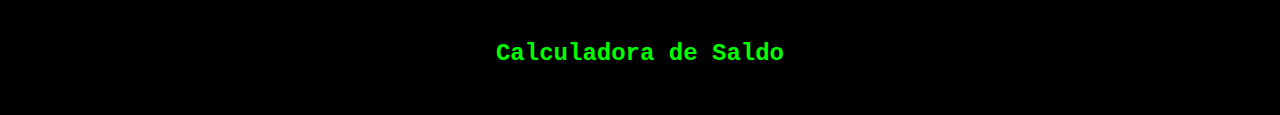
<file: php/index.html>
<!DOCTYPE html>
<html lang="pt-BR">
  <head>
    <title>PHP</title>
    <meta charset="UTF-8" />
    <link rel="stylesheet" href="style.css" />
    <meta name="viewport" content="width=device-width, initial-scale=1.0" />
  </head>
  <body>
    <header><h1>PHP Archives</h1></header>
    <section id="buttons">
      <a target="_blank" href="forms/form.html"
        ><h2>Formulário GET e POST</h2></a
      >
      <a target="_blank" href="ifgoiano/index.html"
        ><h2>Alunos do IFGoiano</h2></a
      >
      <a target="_blank" href="livros/tela_livro.php"><h2>Livros DAO</h2></a>
      <a target="_blank" href="login/login.html"><h2>Tela de Login</h2></a>
      <a target="_blank" href="mercado_bda/index.php"
        ><h2>Mercado com BDA</h2></a
      >
      <a target="_blank" href="mercado_session/index.php"
        ><h2>Mercado com Session</h2></a
      >
      <a target="_blank" href="notas/notas.html"><h2>Média de Notas</h2></a>
      <a target="_blank" href="saldo/saldo.html"
        ><h2>Calculadora de Saldo</h2></a
      >

      <a href="standalones/bhaskara.php"><h2>Bhaskara Automático</h2></a>
      <a href="standalones/carros.php"><h2>Selecionador de Carros</h2></a>
      <a href="standalones/dao_ex.php"><h2>Exemplo de DAO</h2></a>
      <a href="standalones/formas.php"><h2>Formas Geométricas</h2></a>
      <a href="standalones/frases_repetidas.php"
        ><h2>Repetidor de Frases</h2></a
      >
      <a href="standalones/loops_in_loops.php"><h2>Laços em Laços</h2></a>
      <a href="standalones/maior_menor_idade.php"
        ><h2>Detector de Maioridade</h2></a
      >
      <a href="standalones/media_notas.php"><h2>Média de Notas</h2></a>
      <a href="standalones/poo.php"><h2>P.O.O.</h2></a>
      <a href="standalones/revision.php"><h2>Revisão</h2></a>
      <a href="standalones/saldo.php"><h2>Calculadora de Saldo</h2></a>
    </section>
  </body>
</html>
</file>
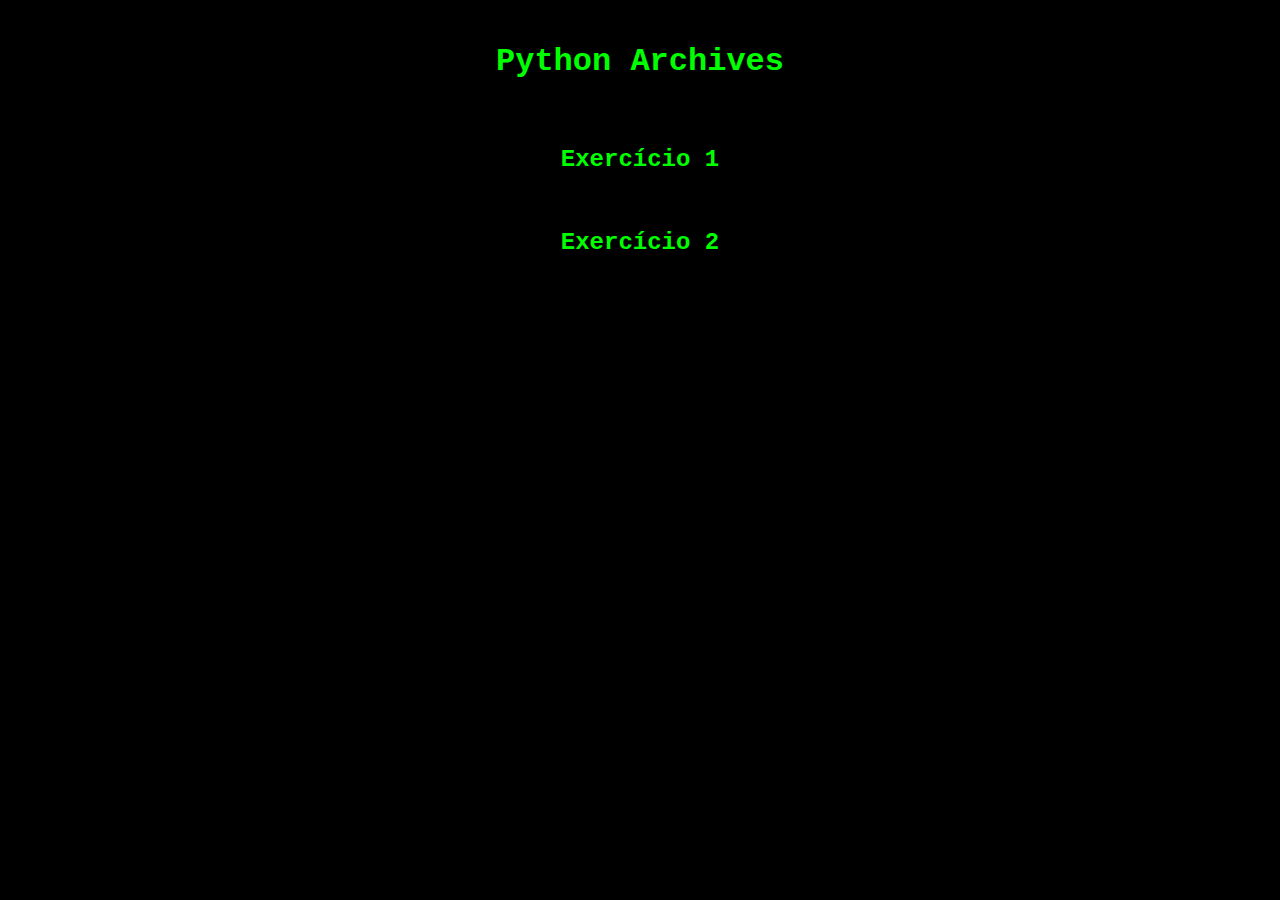
<file: python/index.html>
<!DOCTYPE html>
<html lang="pt-BR">
  <head>
    <meta charset="UTF-8" />
    <meta http-equiv="X-UA-Compatible" content="ie=edge" />
    <meta name="viewport" content="width=device-width, initial-scale=1.0" />
    <title>Python</title>
    <link rel="stylesheet" href="style.css" />
  </head>
  <body>
    <header><h1>Python Archives</h1></header>
    <section id="buttons">
      <a target="blank" href="archives/ex-01.py"><h2>Exercício 1</h2></a>
      <a target="blank" href="archives/ex-02.py"><h2>Exercício 2</h2></a>
    </section>
  </body>
</html>
</file>
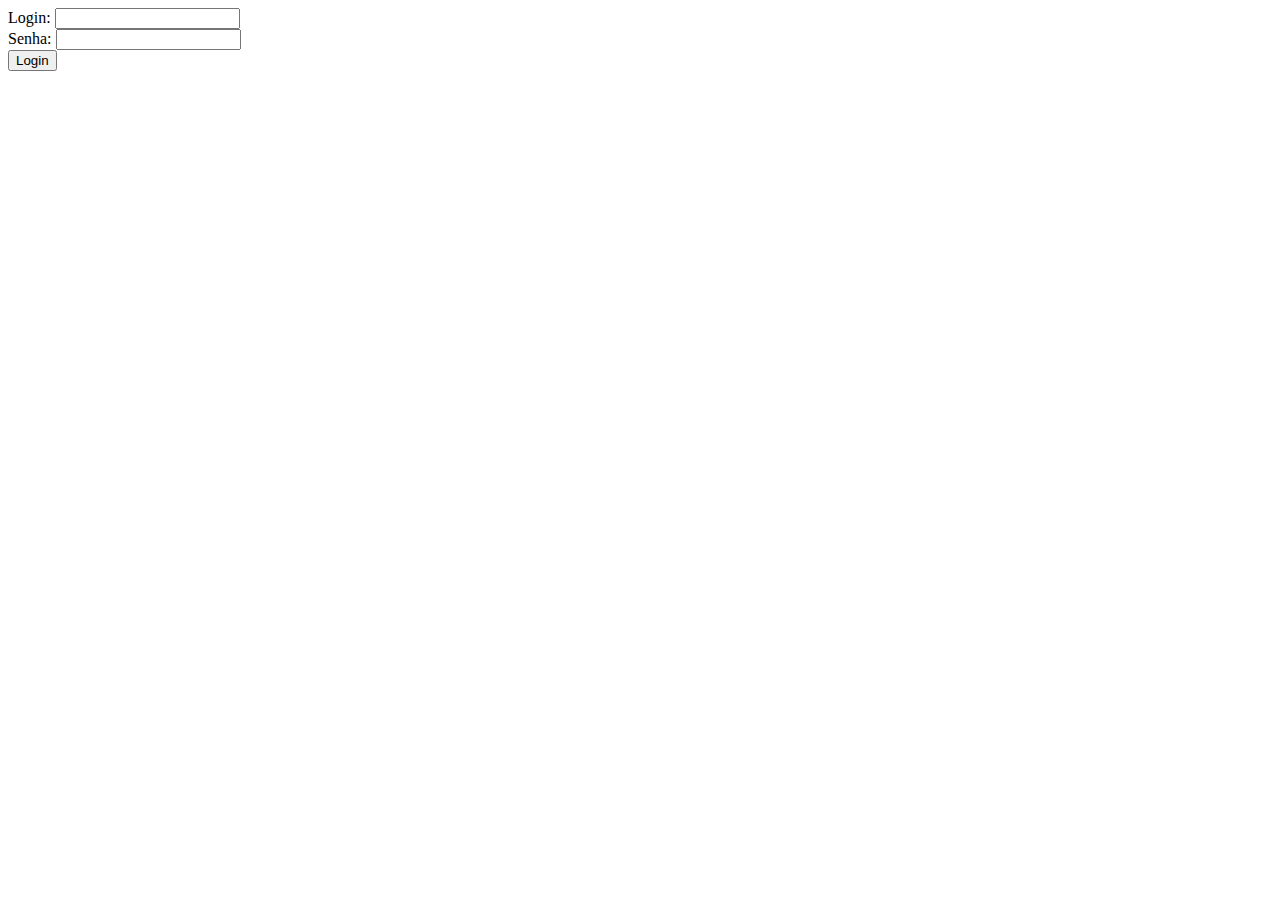
<file: Vendas/index.html>
<!DOCTYPE html>
<html lang="pt-br">
  <head>
    <title>Login</title>
    <meta charset="utf-8">
  </head>

  <body>
	<form action="login.php" method="post">

	    <div>
	        <label for="login">Login:</label>
	        <input type="text" id="login" name="login" />
	    </div>

	    <div>
	        <label for="senha">Senha:</label>
	        <input type="password" id="senha"  name="senha"/>
	    </div>
	    
	    <div class="button">
        	<input type="submit" value="Login"></input>
    	</div>
	    
	</form>
    
  </body>
</html>
</file>
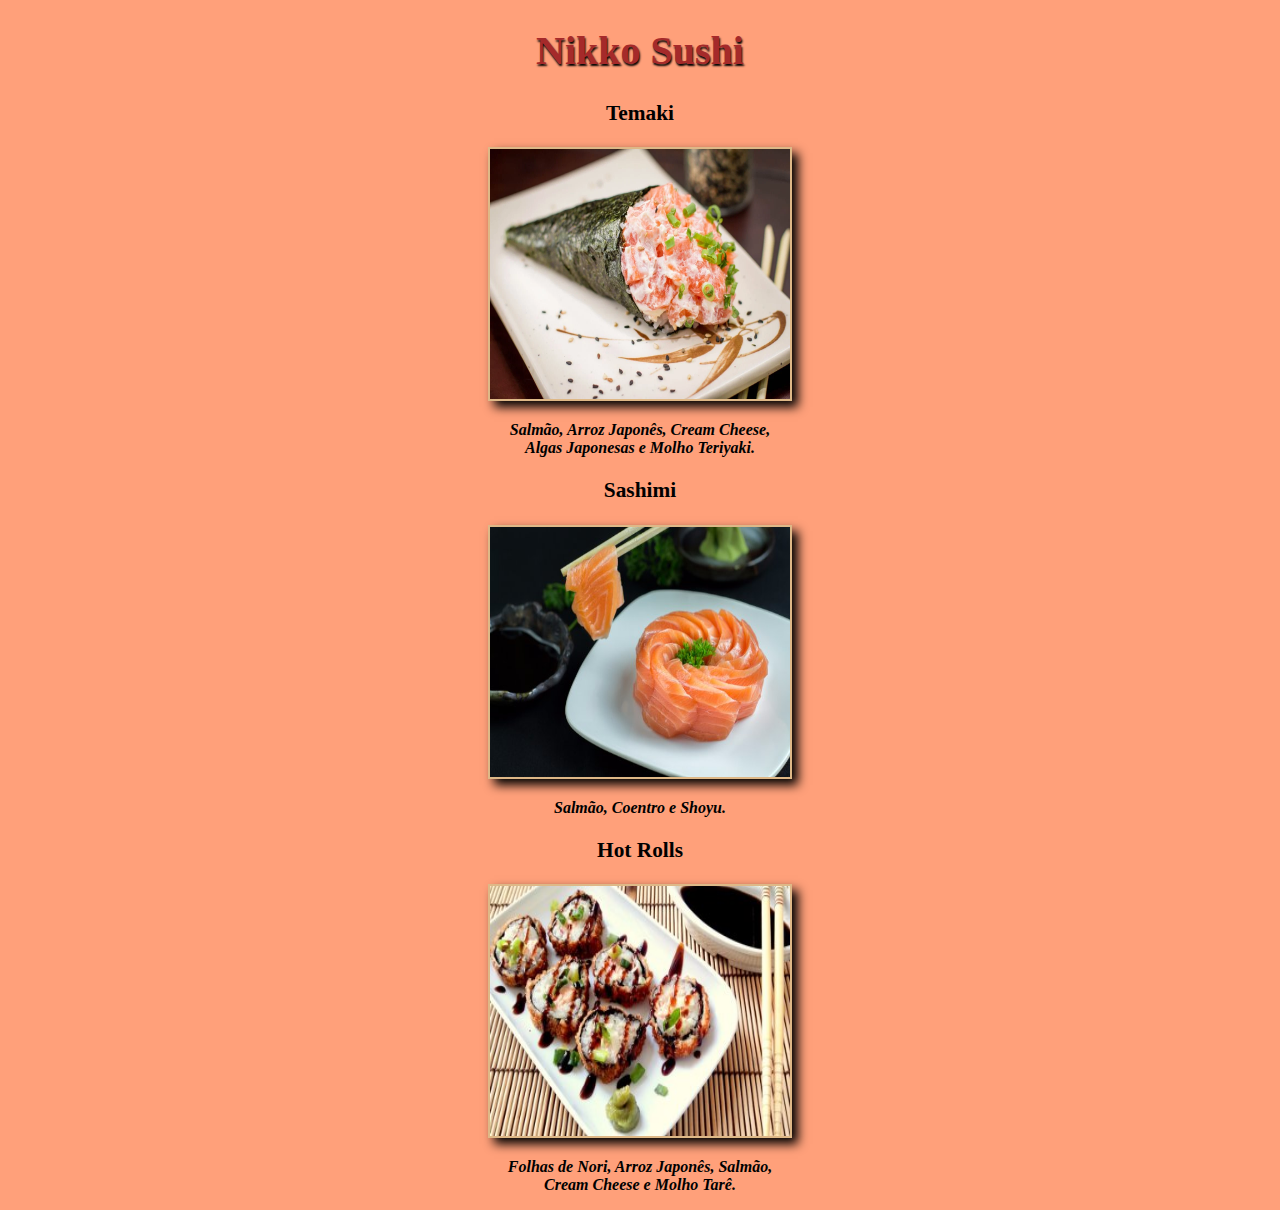
<file: miscellaneous/cardapio/index.html>
<!DOCTYPE html>
<html>
    <head>
        <meta charset='utf-8'>
        <title>Restaurante</title>
        <link rel="stylesheet" href="estilo.css">
    </head>
    <body>
        <div id="interface">
            <h1>Nikko Sushi</h1>
            <h3 id="temaki">Temaki</h3>
            <img src="imgs/temaki.webp" alt="Temaki Philadelphia em um prato">
            <p>Salmão, Arroz Japonês, Cream Cheese, <br>
            Algas Japonesas e Molho Teriyaki.</p>     
            <h3 id="sashimi">Sashimi</h3>
            <img src="imgs/sashimi.jpg" alt="Sashimi em um prato">
            <p>Salmão, Coentro e Shoyu.</p> 
            <h3 id="hotroll">Hot Rolls</h3>
            <img src="imgs/hotroll.jpeg" alt="Hot Rolls em um prato">
            <p>Folhas de Nori, Arroz Japonês, Salmão, <br>
            Cream Cheese e Molho Tarê.</p>
        </div> 
    </body>
</html>
</file>
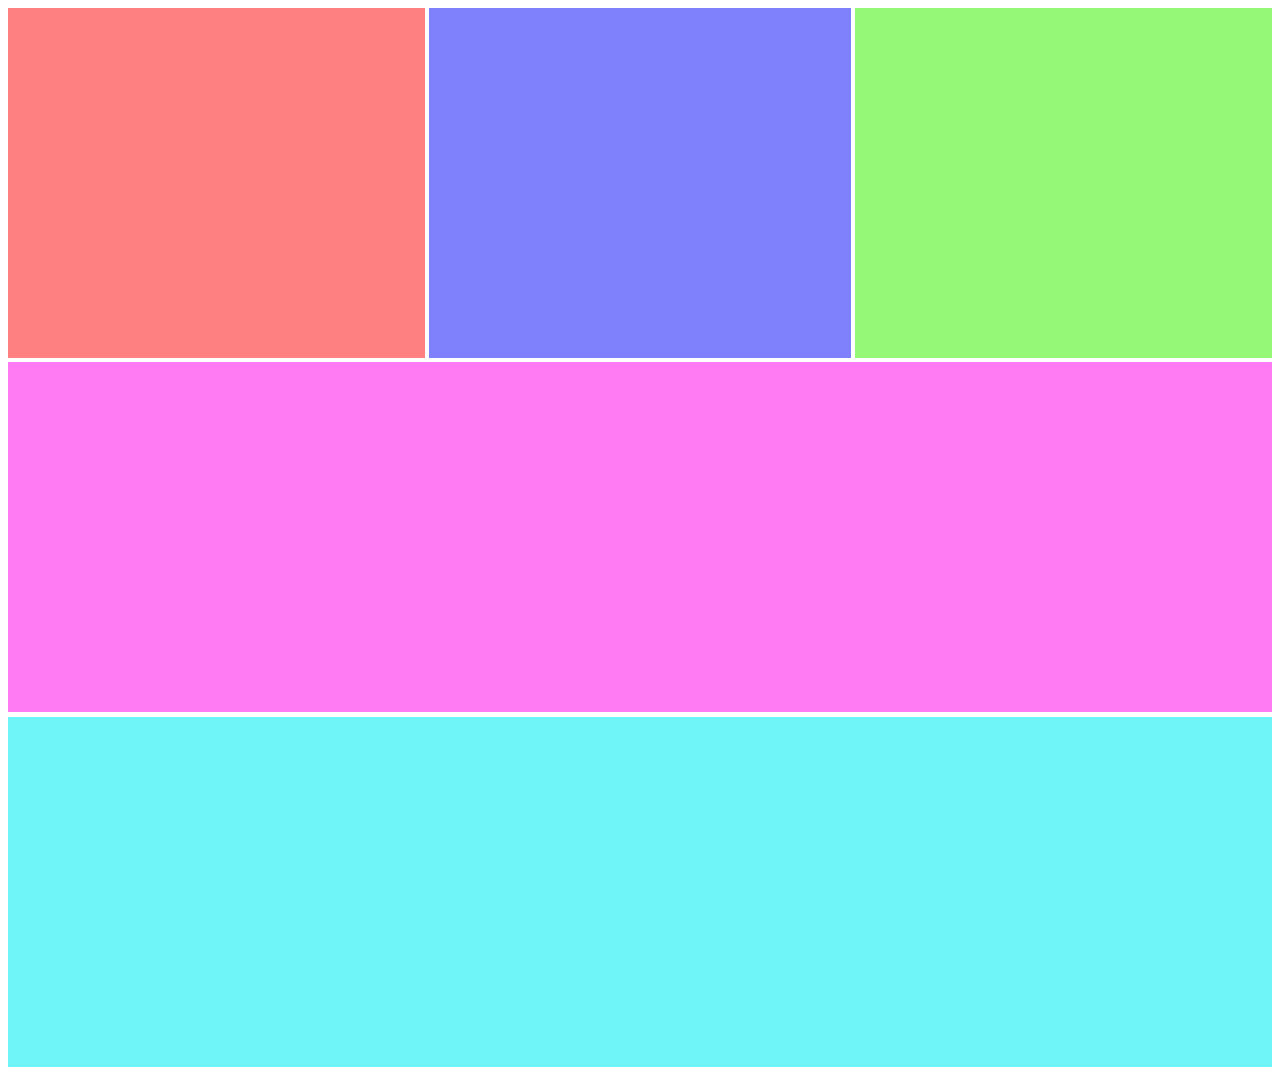
<file: miscellaneous/layout/index.html>
<!DOCTYPE html>
<html>
<head>
    <title>Layout</title>
    <link rel='stylesheet' href='estilo.css'>
</head>
<body>
    <div id="a">
    </div>
    <div id="b">
    </div>
    <div id="c">
    </div>
    <div id="d">
    </div>
    <div id="e">
    </div>
</body>
</html>
</file>
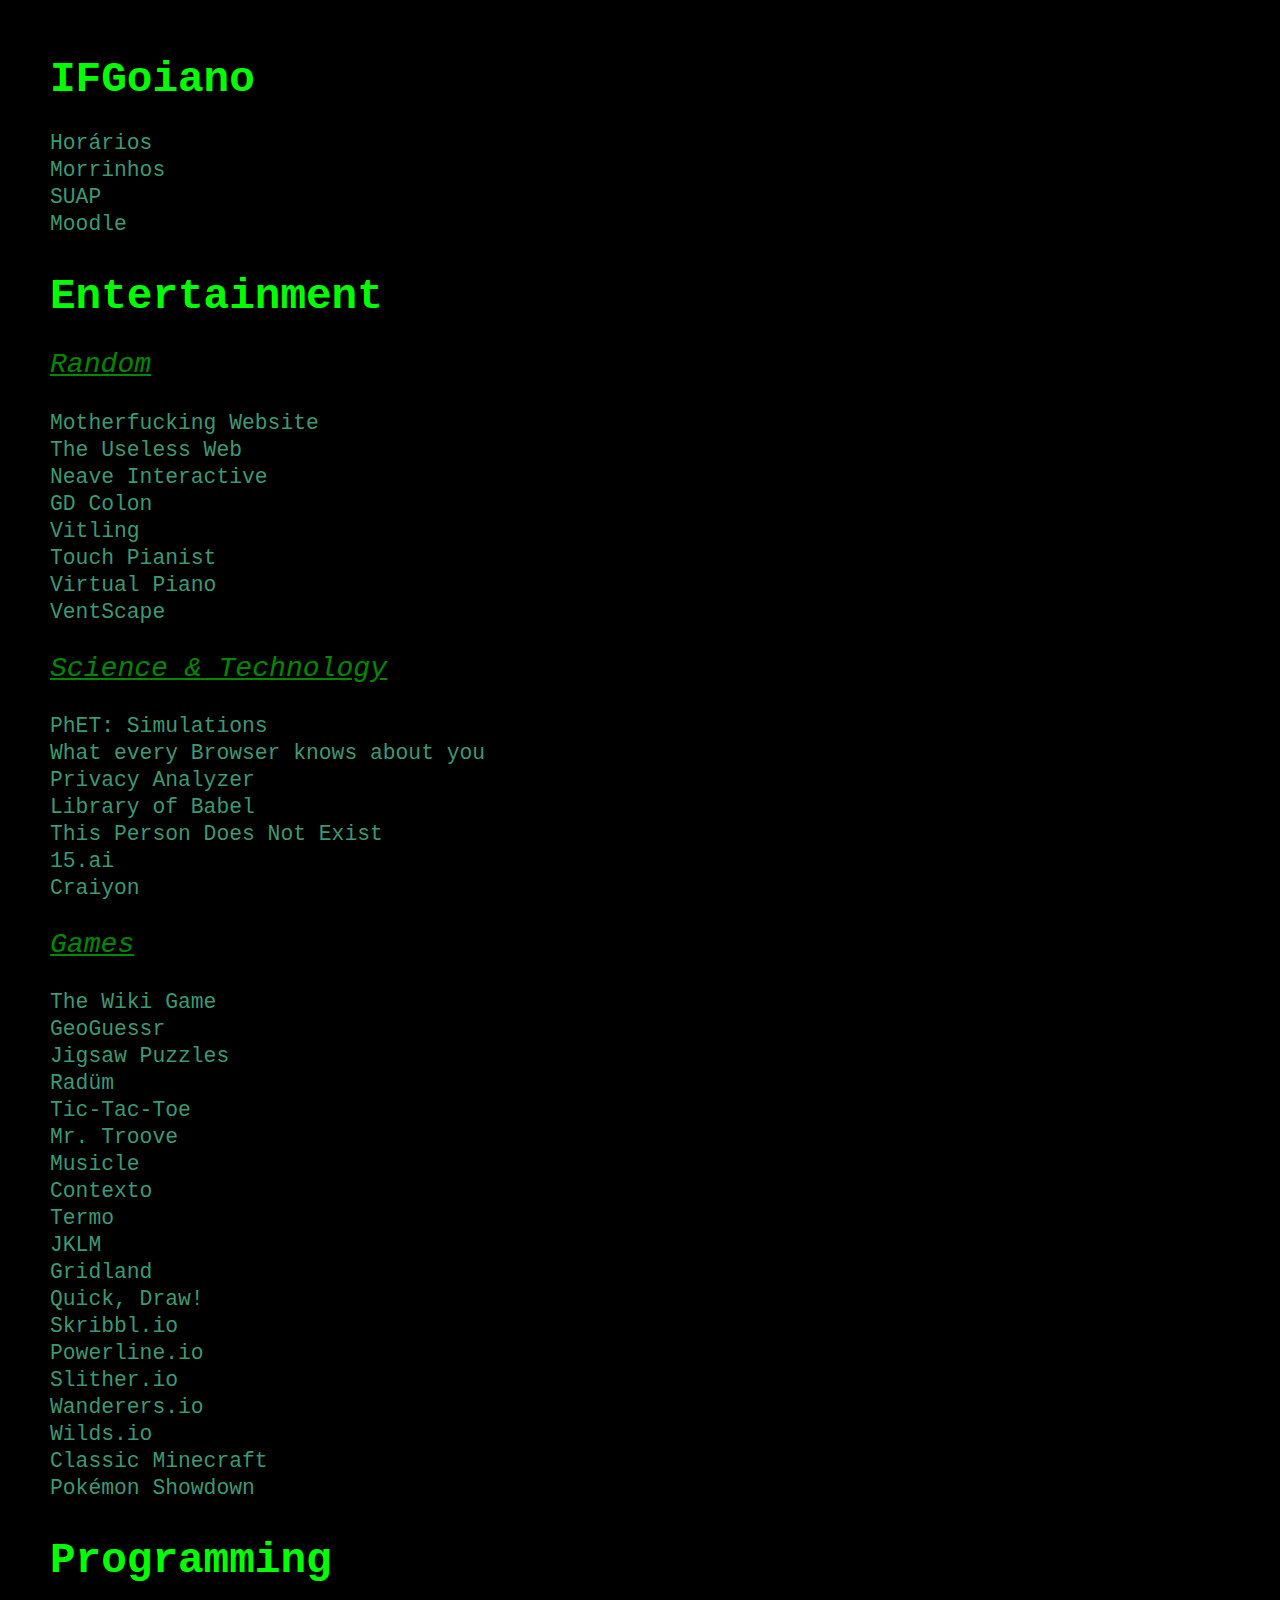
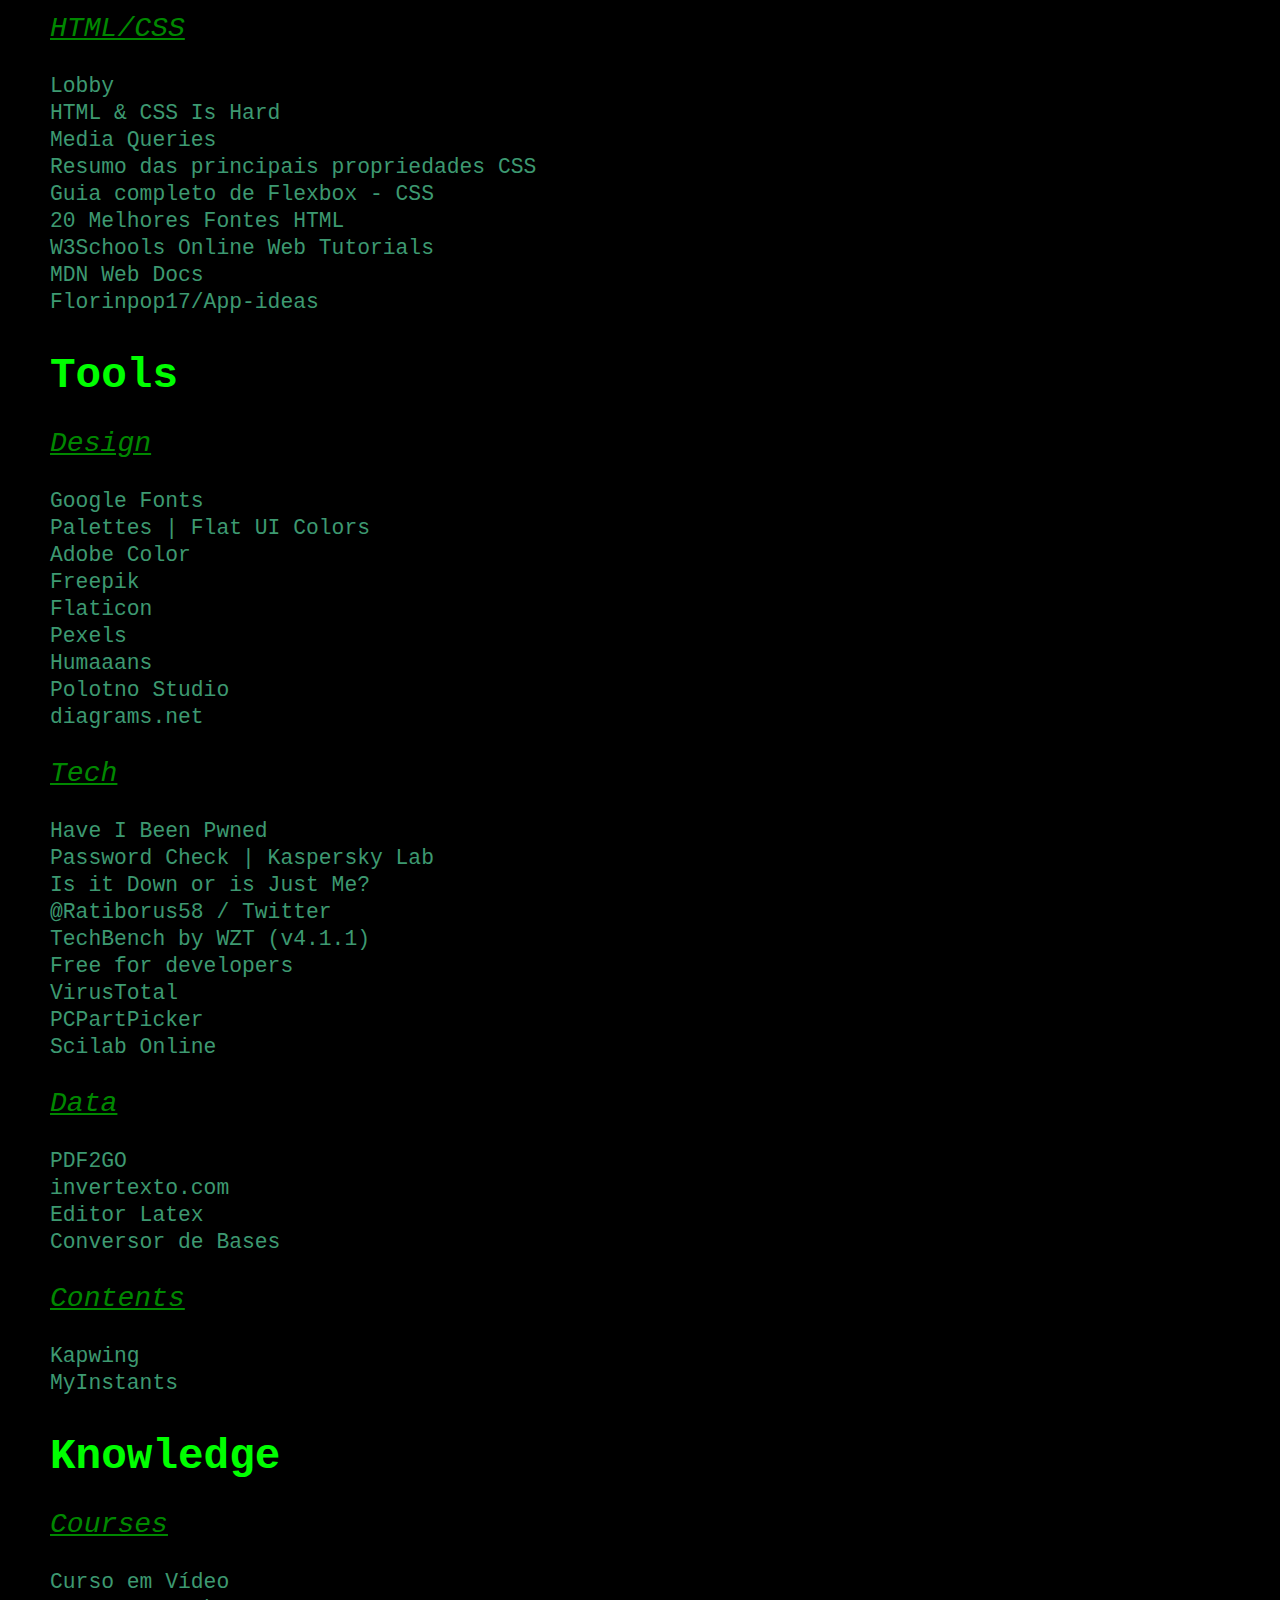
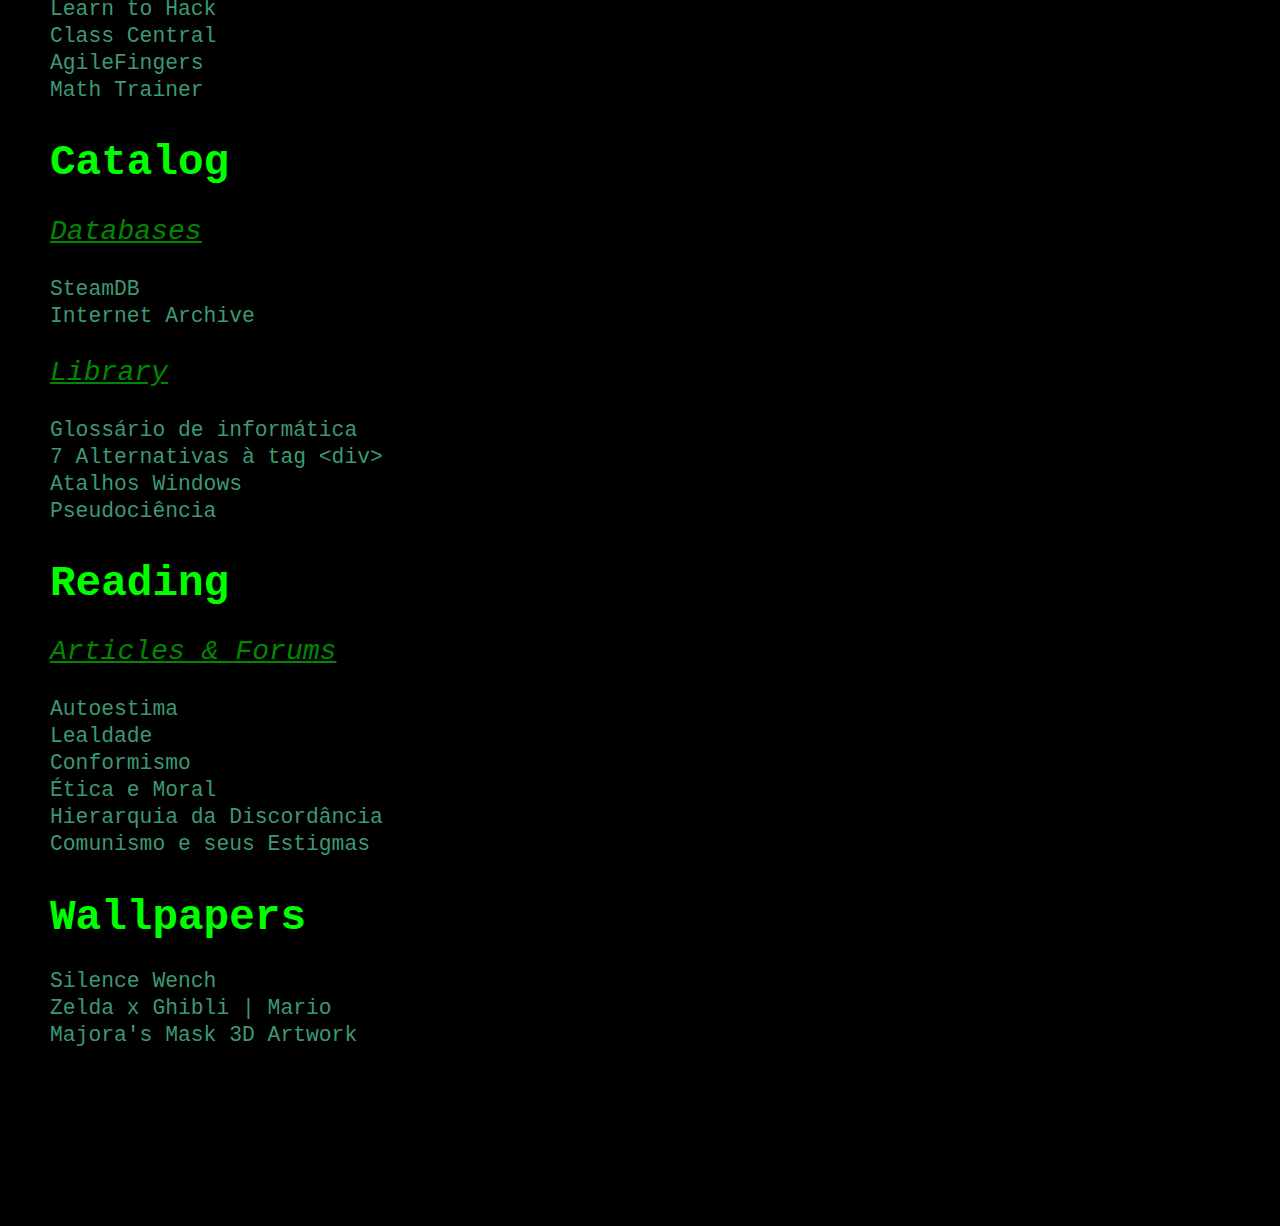
<file: bookmarks/bkmrks.html>
<!DOCTYPE html>
<html lang="pt-BR">
    <head>
        <meta charset="UTF-8">
        <meta name="viewport" content="width=device-width, initial-scale=1.0">
        <title>Bookmarks</title>
        <link rel="stylesheet" href="bkmrk-style.css">
    </head>
    <body> 

        <h2>IFGoiano</h2>

        <div id="l1">

            <li><a href="https://drive.google.com/drive/folders/1Jq0-OKbdGPK0DYG8GCs2bhp9-HdTMmtt" target="_blank">Horários</a></li>
            <li><a href="https://www.ifgoiano.edu.br/home/index.php/morrinhos.html" target="_blank">Morrinhos</a></li>
            <li><a href="https://suap.ifgoiano.edu.br/" target="_blank">SUAP</a></li>
            <li><a href="https://presencial.ifgoiano.edu.br/" target="_blank">Moodle</a></li>
        
        </div>

        <h2>Entertainment</h2>

        <div id="l2">

            <h3>Random</h3>

            <li><a href="http://motherfuckingwebsite.com/" target="_blank">Motherfucking Website</a></li>
            <li><a href="https://theuselessweb.com/" target="_blank">The Useless Web</a></li>
            <li><a href="https://neave.com/" target="_blank">Neave Interactive</a></li>
            <li><a href="https://gdcolon.com/" target="_blank">GD Colon</a></li>
            <li><a href="https://adofai.gg/" target="_blank"></li>
            <li><a href="https://www.vitling.xyz/" target="_blank">Vitling</a></li>
            <li><a href="http://touchpianist.com/" target="_blank">Touch Pianist</a></li>
            <li><a href="https://recursivearts.com/virtual-piano/" target="_blank">Virtual Piano</a></li>
            <li><a href="https://www.ventscape.life" target="_blank">VentScape</a></li>

            <h3>Science & Technology</h3>

            <li><a href="https://phet.colorado.edu/" target="_blank">PhET: Simulations</a></li>
            <li><a href="https://webkay.robinlinus.com/" target="_blank">What every Browser knows about you</a></li>
            <li><a href="https://privacy.net/analyzer/" target="_blank">Privacy Analyzer</a></li>
            <li><a href="http://libraryofbabel.info/" target="_blank">Library of Babel</a></li>
            <li><a href="https://thispersondoesnotexist.com/" target="_blank">This Person Does Not Exist</a></li>
            <li><a href="https://15.ai/" target="_blank">15.ai</a></li>
            <li><a href="https://www.craiyon.com/" target="_blank">Craiyon</a></li>

            <h3>Games</h3>

            <li><a href="https://www.thewikigame.com/" target="_blank">The Wiki Game</a></li>
            <li><a href="https://www.geoguessr.com/" target="_blank">GeoGuessr</a></li>
            <li><a href="https://jigsawpuzzles.io" target="_blank">Jigsaw Puzzles</a></li>
            <li><a href="http://radum.doublespeakgames.com/" target="_blank">Radüm</a></li>
            <li><a href="https://playtictactoe.org/" target="_blank">Tic-Tac-Toe</a></li>
            <li><a href="https://www.mrtroove.com/" target="_blank">Mr. Troove</a></li>
            <li><a href="http://musicle.app" target="_blank">Musicle</a></li>
            <li><a href="https://contexto.me/" target="_blank">Contexto</a></li>
            <li><a href="https://term.ooo/" target="_blank">Termo</a></li>
            <li><a href="https://jklm.fun/" target="_blank">JKLM</a></li>
            <li><a href="http://gridland.doublespeakgames.com/" target="_blank">Gridland</a></li>
            <li><a href="https://quickdraw.withgoogle.com/" target="_blank">Quick, Draw!</a></li>
            <li><a href="https://skribbl.io/" target="_blank">Skribbl.io</a></li>
            <li><a href="http://powerline.io/" target="_blank">Powerline.io</a></li>
            <li><a href="http://slither.io/" target="_blank">Slither.io</a></li>
            <li><a href="https://wanderers.io/" target="_blank">Wanderers.io</a></li>
            <li><a href="https://wilds.io/" target="_blank">Wilds.io</a></li>
            <li><a href="https://classic.minecraft.net/" target="_blank">Classic Minecraft</a></li>
            <li><a href="https://play.pokemonshowdown.com/" target="_blank">Pokémon Showdown</a></li>
            
        </div>

        <h2>Programming</h2>

        <div id="l3"> 
            
            <h3>HTML/CSS</h3>
                    
            <li><a href="https://akilathegoodboye.github.io/" target="_blank">Lobby</a></li>
            <li><a href="https://www.internetingishard.com/html-and-css/" target="_blank">HTML &amp; CSS Is Hard</a></li>
            <li><a href="https://mediaqueri.es/" target="_blank">Media Queries</a></li>
            <li><a href="https://hiperbytes.com.br/css/folhas-de-estilo-css-resumo-das-principais-propriedades/" target="_blank">Resumo das principais propriedades CSS</a></li>
            <li><a href="https://origamid.com/projetos/flexbox-guia-completo/" target="_blank">Guia completo de Flexbox - CSS</a></li>
            <li><a href="https://www.hostinger.com.br/tutoriais/melhores-fontes-html" target="_blank">20 Melhores Fontes HTML</a></li>
            <li><a href="https://www.w3schools.com/" target="_blank">W3Schools Online Web Tutorials</a></li>
            <li><a href="https://developer.mozilla.org/pt-BR/" target="_blank">MDN Web Docs</a></li>
            <li><a href="https://github.com/florinpop17/app-ideas" target="_blank">Florinpop17/App-ideas</a></li>

        </div>
            
        <h2>Tools</h2>

        <div id="l4"> 
            
            <h3>Design</h3>
                    
            <li><a href="https://fonts.google.com/" target="_blank">Google Fonts</a></li>
            <li><a href="https://flatuicolors.com/" target="_blank">Palettes | Flat UI Colors</a></li>
            <li><a href="https://color.adobe.com/pt/create/color-wheel" target="_blank">Adobe Color</a></li>
            <li><a href="https://www.freepik.com/" target="_blank">Freepik</a></li>
            <li><a href="https://www.flaticon.com/" target="_blank">Flaticon</a></li>
            <li><a href="https://www.pexels.com/pt-br/" target="_blank">Pexels</a></li>
            <li><a href="https://www.humaaans.com/" target="_blank">Humaaans</a></li>
            <li><a href="https://studio.polotno.dev/" target="_blank">Polotno Studio</a></li>
            <li><a href="https://app.diagrams.net/" target="_blank">diagrams.net</a></li>
                    
            <h3>Tech</h3>
                    
            <li><a href="https://haveibeenpwned.com/" target="_blank">Have I Been Pwned</a></li>
            <li><a href="https://password.kaspersky.com/pt/" target="_blank">Password Check | Kaspersky Lab</a></li>
            <li><a href="https://downforeveryoneorjustme.com/" target="_blank">Is it Down or is Just Me?</a></li>
            <li><a href="https://mobile.twitter.com/ratiborus58" target="_blank">@Ratiborus58 / Twitter</a></li>
            <li><a href="https://tb.rg-adguard.net/public.php?lang=pt-BR&extract" target="_blank">TechBench by WZT (v4.1.1)</a></li>
            <li><a href="https://free-for.dev/#/" target="_blank">Free for developers</a></li>
            <li><a href="https://www.virustotal.com/gui/" target="_blank">VirusTotal</a></li>
            <li><a href="https://pcpartpicker.com/" target="_blank">PCPartPicker</a></li>
            <li><a href="https://cloud.scilab.in/" target="_blank">Scilab Online</a></li>
                    
            <h3>Data</h3>
                    
            <li><a href="https://www.pdf2go.com/pt" target="_blank">PDF2GO</a></li>
            <li><a href="https://www.invertexto.com/" target="_blank">invertexto.com</a></li>
            <li><a href="https://www.codecogs.com/latex/eqneditor.php?lang=pt-br" target="_blank">Editor Latex</a></li>
            <li><a href="http://www.calculadoraonline.com.br/conversao-bases" target="_blank">Conversor de Bases</a></li>
                    
            <h3>Contents</h3>               

            <li><a href="https://www.kapwing.com/" target="_blank">Kapwing</a></li>
            <li><a href="https://www.myinstants.com/index/br/" target="_blank">MyInstants</a></li>

        </div>
            
        <h2>Knowledge</h2>

        <div id="l5"> 

            <h3>Courses</h3>

            <li><a href="https://www.cursoemvideo.com/meus-cursos/" target="_blank">Curso em Vídeo</a></li>
            <li><a href="https://www.hacksplaining.com/" target="_blank">Learn to Hack</a></li>
            <li><a href="https://www.classcentral.com/report/free-certificates/" target="_blank">Class Central</a></li>
            <li><a href="https://agilefingers.com/pt/textos" target="_blank">AgileFingers</a></li>
            <li><a href="https://www.mathtrainer.org/" target="_blank">Math Trainer</a></li>
        
        </div> 
        
        <h2>Catalog</h2>

        <div id="l6"> 

            <h3>Databases</h3>
            
            <li><a href="https://steamdb.info/" target="_blank">SteamDB</a></li>
            <li><a href="https://archive.org/" target="_blank">Internet Archive</a></li>
            
            <h3>Library</h3>

            <li><a href="https://kazuk.com.br/blog/glossario-de-informatica/" target="_blank">Glossário de informática</a></li>
            <li><a href="https://desenvolvimentoparaweb.com/html/web-semantica-7-alternativas-div/" target="_blank">7 Alternativas à tag &lt;div&gt;</a></li>
            <!-- &lt; '<' Less Than | &gt; '>' Greater Than -->
            <li><a href="https://support.microsoft.com/pt-br/windows/atalhos-do-teclado-no-windows-dcc61a57-8ff0-cffe-9796-cb9706c75eec#WindowsVersion=Windows_10" target="_blank">Atalhos Windows</a></li>
            <li><a href="https://pt.wikipedia.org/wiki/Lista_de_t%C3%B3picos_considerados_pseudoci%C3%AAncias" target="_blank">Pseudociência</a></li>

        </div>
            
        <h2>Reading</h2>

        <div id="l7">     

            <h3>Articles & Forums</h3>

            <li><a href="https://www.reddit.com/r/desabafos/comments/chcjk2/sou_feio_gamer_e_namoro_uma_mulher_perfeita/?utm_source=share&utm_medium=mweb" target="_blank">Autoestima</a></li>
            <li><a href="https://www.reddit.com/r/desabafos/comments/l43bbl/o_desabafo_mais_triste_amorosamente_dicas_para/" target="_blank">Lealdade</a></li>
            <li><a href="https://www.culturagenial.com/eu-sei-mas-nao-devia-marina-colasanti/" target="_blank">Conformismo</a></li>  
            <li><a href="https://www.diferenca.com/etica-e-moral/" target="_blank">Ética e Moral</a></li>
            <li><a href="https://victor-monta.medium.com/como-discordar-a-hierarquia-de-discord%C3%A2ncia-de-paul-graham-3c3284570b93" target="_blank">Hierarquia da Discordância</a></li>
            <li><a href="https://www.justificando.com/2019/05/21/a-maioria-dos-militares-nao-tem-a-menor-ideia-do-que-seja-comunismo-afirma-pm/" target="_blank">Comunismo e seus Estigmas</a></li>
        
        </div>

        <h2>Wallpapers</h2>

        <div id="l8">

            <li><a href="https://www.artstation.com/artwork/rAGoB5" target="_blank">Silence Wench</a></li>
            <li><a href="https://www.mattvince.com/product-category/wallpapers/">Zelda x Ghibli | Mario</a></li>
            <li><a href="https://drive.google.com/file/d/1h7zlmo42Qlmq0npFDyMG3MbSxR2yb9dA/view">Majora's Mask 3D Artwork</a></li>

        </div>

    </body>
</html>
</file>
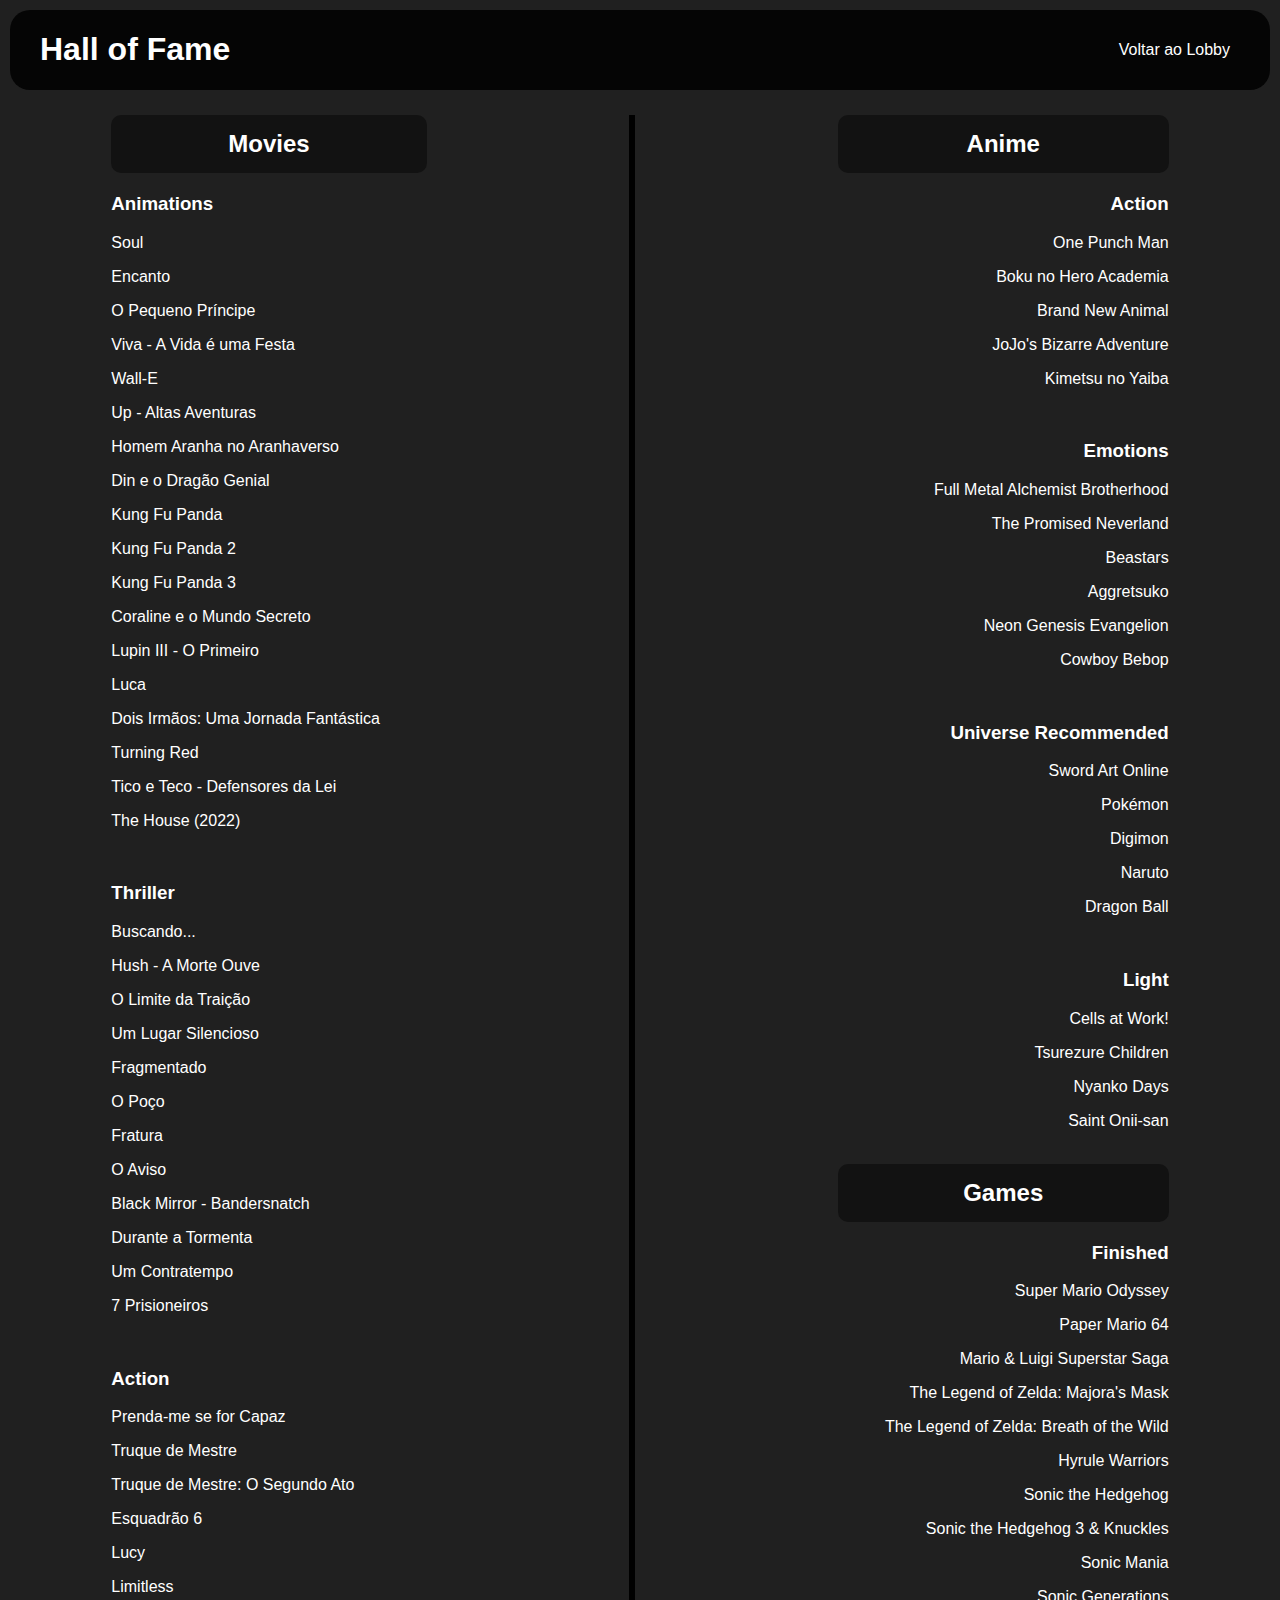
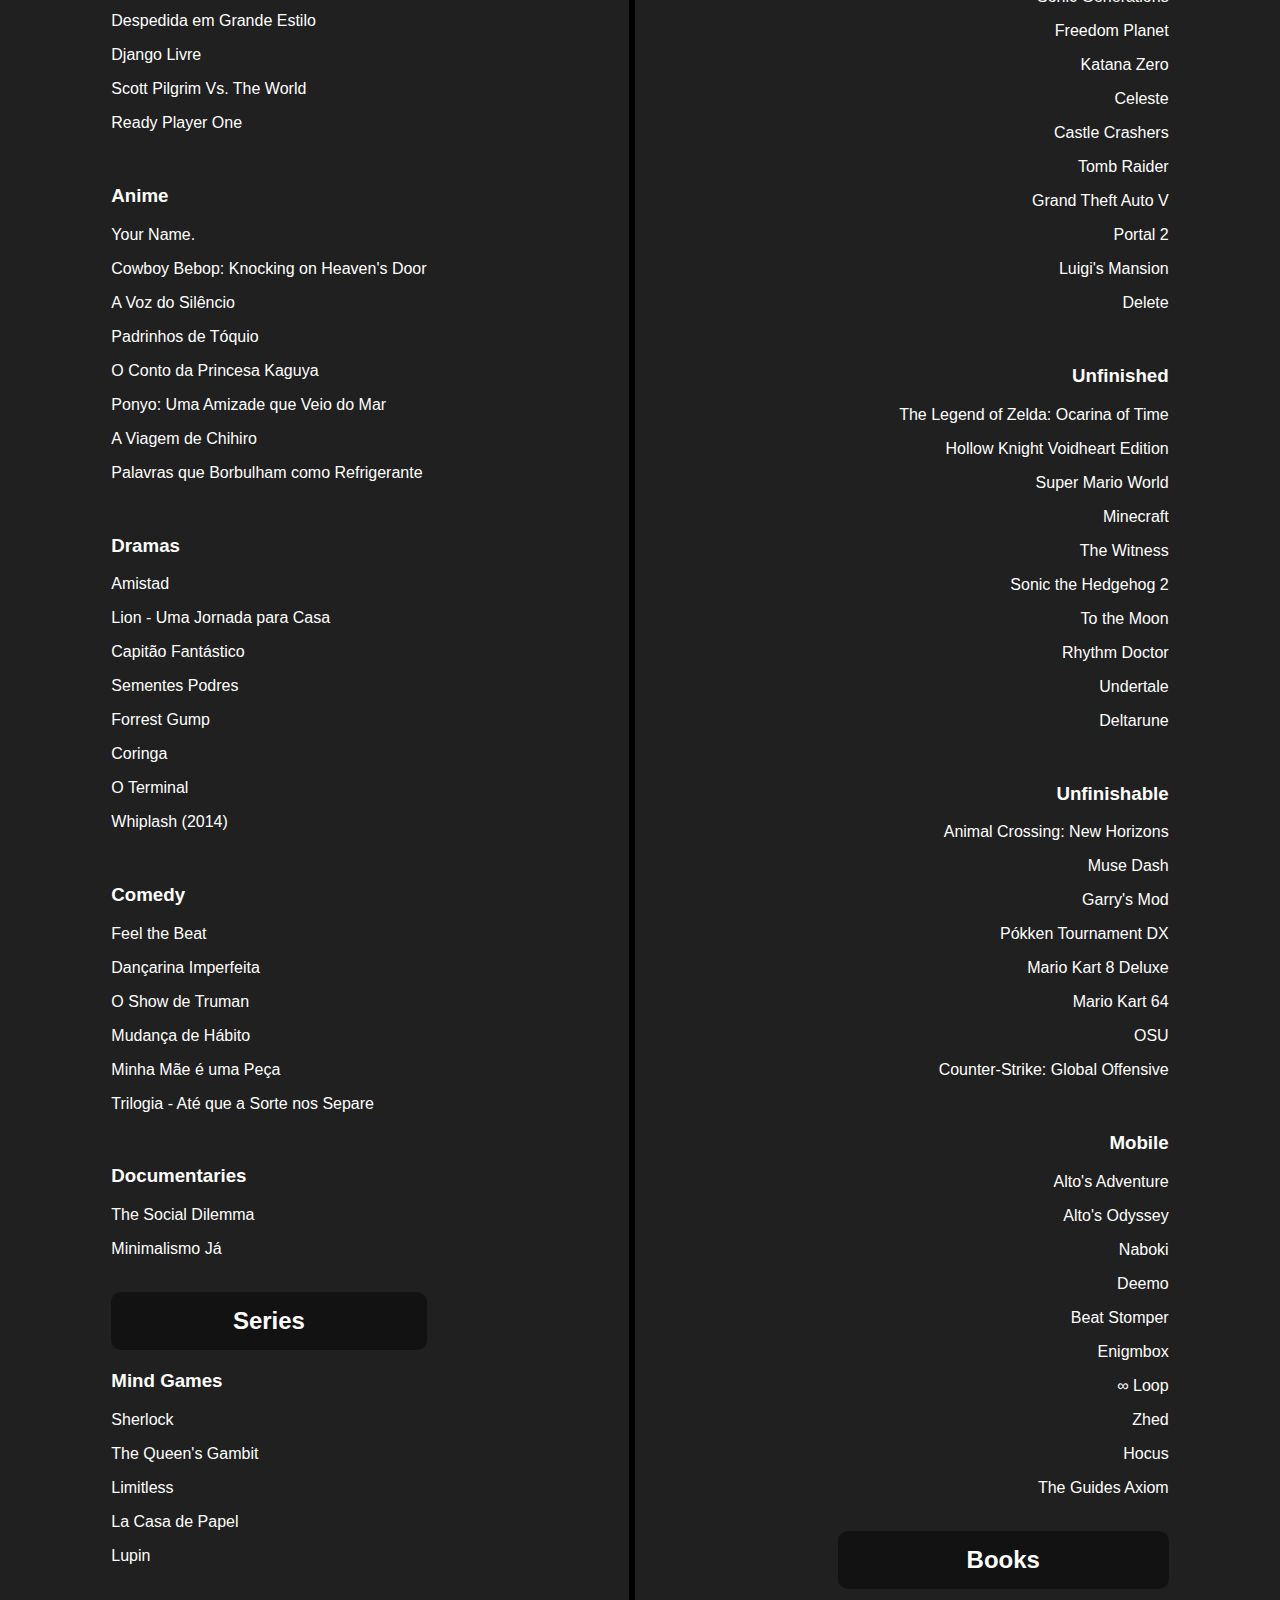
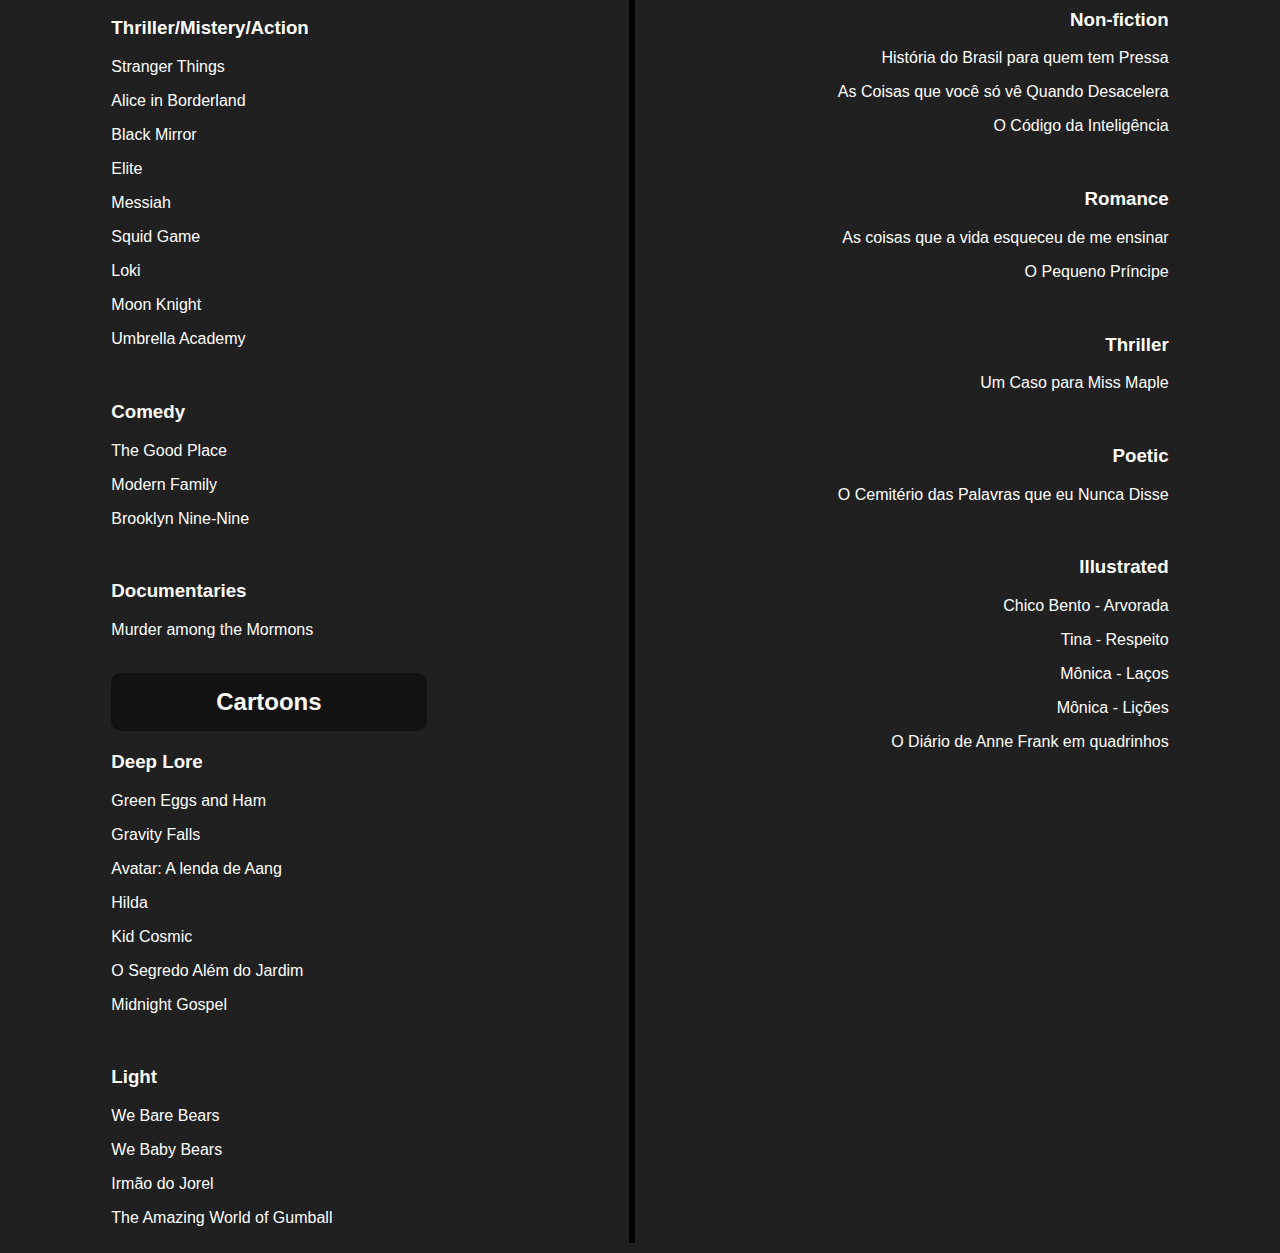
<file: hall_of_fame/hllfm.html>
<!DOCTYPE html>
<html lang="pt-BR">
    <head>
        <meta charset="UTF-8">
        <meta http-equiv="X-UA-Compatible" content="IE=edge">
        <meta name="viewport" content="width=device-width, initial-scale=1.0">
        <title>Hall of Fame</title>
        <link rel="stylesheet" href="hllfm-style.css">
    </head>
    <body>

        <header><h1>Hall of Fame</h1><a href="../index.html">Voltar ao Lobby</a></header>

        <main id="colunas">
            <section id="c1">
                <h2>Movies</h2>

                <h3>Animations</h3>

                <p>Soul</p>
                <p>Encanto</p>
                <p>O Pequeno Príncipe</p>
                <p>Viva - A Vida é uma Festa</p>
                <p>Wall-E</p>
                <p>Up - Altas Aventuras</p>
                <p>Homem Aranha no Aranhaverso</p>
                <p>Din e o Dragão Genial</p>
                <p>Kung Fu Panda</p>
                <p>Kung Fu Panda 2</p>
                <p>Kung Fu Panda 3</p>
                <p>Coraline e o Mundo Secreto</p>
                <p>Lupin III - O Primeiro</p>
                <p>Luca</p>
                <p>Dois Irmãos: Uma Jornada Fantástica</p>
                <p>Turning Red</p>
                <p>Tico e Teco - Defensores da Lei</p>
                <p>The House (2022)</p>
                <br>

                <h3>Thriller</h3>

                <p>Buscando...</p>
                <p>Hush - A Morte Ouve</p>
                <p>O Limite da Traição</p>
                <p>Um Lugar Silencioso</p>
                <p>Fragmentado</p>
                <p>O Poço</p>
                <p>Fratura</p>
                <p>O Aviso</p>
                <p>Black Mirror - Bandersnatch</p>
                <p>Durante a Tormenta</p>
                <p>Um Contratempo</p>
                <p>7 Prisioneiros</p>
                <br>

                <h3>Action</h3>

                <p>Prenda-me se for Capaz</p>
                <p>Truque de Mestre</p>
                <p>Truque de Mestre: O Segundo Ato</p>
                <p>Esquadrão 6</p>
                <p>Lucy</p>
                <p>Limitless</p>
                <p>Despedida em Grande Estilo</p>
                <p>Django Livre</p>
                <p>Scott Pilgrim Vs. The World</p>
                <p>Ready Player One</p>
                <br>
                
                <h3>Anime</h3>

                <p>Your Name.</p>
                <p>Cowboy Bebop: Knocking on Heaven's Door</p>
                <p>A Voz do Silêncio</p>
                <p>Padrinhos de Tóquio</p>
                <p>O Conto da Princesa Kaguya</p>
                <p>Ponyo: Uma Amizade que Veio do Mar</p>
                <p>A Viagem de Chihiro</p>
                <p>Palavras que Borbulham como Refrigerante</p>
                <br>

                <h3>Dramas</h3>

                <p>Amistad</p>
                <p>Lion - Uma Jornada para Casa</p>
                <p>Capitão Fantástico</p>
                <p>Sementes Podres</p>
                <p>Forrest Gump</p>
                <p>Coringa</p>
                <p>O Terminal</p>
                <p>Whiplash (2014)</p>
                <br>

                <h3>Comedy</h3>

                <p>Feel the Beat</p>
                <p>Dançarina Imperfeita</p>
                <p>O Show de Truman</p>
                <p>Mudança de Hábito</p>
                <p>Minha Mãe é uma Peça</p>
                <p>Trilogia - Até que a Sorte nos Separe</p>
                <br>

                <h3>Documentaries</h3>

                <p>The Social Dilemma</p>
                <p>Minimalismo Já</p>
                <br>

                <h2>Series</h2>

                <h3>Mind Games</h3>

                <p>Sherlock</p>
                <p>The Queen's Gambit</p>
                <p>Limitless</p>
                <p>La Casa de Papel</p>
                <p>Lupin</p>
                <br>

                <h3>Thriller/Mistery/Action</h3>

                <p>Stranger Things</p>
                <p>Alice in Borderland</p>
                <p>Black Mirror</p>
                <p>Elite</p>
                <p>Messiah</p>
                <p>Squid Game</p>
                <p>Loki</p>
                <p>Moon Knight</p>
                <p>Umbrella Academy</p>
                <br>

                <h3>Comedy</h3>

                <p>The Good Place</p>
                <p>Modern Family</p>
                <p>Brooklyn Nine-Nine</p>
                <br>

                <h3>Documentaries</h3>

                <p>Murder among the Mormons</p>
                <br>

                <h2>Cartoons</h2>

                <h3>Deep Lore</h3>
                
                <p>Green Eggs and Ham</p>
                <p>Gravity Falls</p>
                <p>Avatar: A lenda de Aang</p>
                <p>Hilda</p>
                <p>Kid Cosmic</p>
                <p>O Segredo Além do Jardim</p>
                <p>Midnight Gospel</p>
                <br>

                <h3>Light</h3>

                <p>We Bare Bears</p>
                <p>We Baby Bears</p>
                <p>Irmão do Jorel</p>
                <p>The Amazing World of Gumball</p>
            </section>

            <div id="line"></div>

            <section id="c2">
                <h2>Anime</h2>

                <h3>Action</h3>

                <p>One Punch Man</p>
                <p>Boku no Hero Academia</p>
                <p>Brand New Animal</p>
                <p>JoJo's Bizarre Adventure</p>
                <p>Kimetsu no Yaiba</p>
                <br>

                <h3>Emotions</h3>

                <p>Full Metal Alchemist Brotherhood</p>
                <p>The Promised Neverland</p>
                <p>Beastars</p>
                <p>Aggretsuko</p>
                <p>Neon Genesis Evangelion</p>
                <p>Cowboy Bebop</p>
                <br>

                <h3>Universe Recommended</h3>

                <p>Sword Art Online</p>
                <p>Pokémon</p>
                <p>Digimon</p>
                <p>Naruto</p>
                <p>Dragon Ball</p>
                <br>

                <h3>Light</h3>
                
                <p>Cells at Work!</p>
                <p>Tsurezure Children</p>
                <p>Nyanko Days</p>
                <p>Saint Onii-san</p>
                <br>

                <h2>Games</h2>

                <h3>Finished</h3>

                <p>Super Mario Odyssey</p>
                <p>Paper Mario 64</p>
                <p>Mario & Luigi Superstar Saga</p>
                <p>The Legend of Zelda: Majora's Mask</p>
                <p>The Legend of Zelda: Breath of the Wild</p>
                <p>Hyrule Warriors</p>
                <p>Sonic the Hedgehog</p>
                <p>Sonic the Hedgehog 3 & Knuckles</p>
                <p>Sonic Mania</p>
                <p>Sonic Generations</p>
                <p>Freedom Planet</p>
                <p>Katana Zero</p>
                <p>Celeste</p>
                <p>Castle Crashers</p>
                <p>Tomb Raider</p>
                <p>Grand Theft Auto V</p>
                <p>Portal 2</p>
                <p>Luigi's Mansion</p>
                <p>Delete</p>
                <br>

                <h3>Unfinished</h3>

                <p>The Legend of Zelda: Ocarina of Time</p>
                <p>Hollow Knight Voidheart Edition</p>
                <p>Super Mario World</p>
                <p>Minecraft</p>
                <p>The Witness</p>
                <p>Sonic the Hedgehog 2</p>
                <p>To the Moon</p>
                <p>Rhythm Doctor</p>
                <p>Undertale</p>
                <p>Deltarune</p>
                <br>

                <h3>Unfinishable</h3>

                <p>Animal Crossing: New Horizons</p>
                <p>Muse Dash</p>
                <p>Garry's Mod</p>
                <p>Pókken Tournament DX</p>
                <p>Mario Kart 8 Deluxe</p>
                <p>Mario Kart 64</p>
                <p>OSU</p>
                <p>Counter-Strike: Global Offensive</p>
                <br>

                <h3>Mobile</h3>

                <p>Alto's Adventure</p>
                <p>Alto's Odyssey</p>
                <p>Naboki</p>
                <p>Deemo</p>
                <p>Beat Stomper</p>
                <p>Enigmbox</p>
                <p>∞ Loop</p>
                <p>Zhed</p>
                <p>Hocus</p>
                <p>The Guides Axiom</p>
                <br>

                <h2>Books</h2>

                <h3>Non-fiction</h3>

                <p>História do Brasil para quem tem Pressa</p>
                <p>As Coisas que você só vê Quando Desacelera</p>
                <p>O Código da Inteligência</p>
                <br>

                <h3>Romance</h3>

                <p>As coisas que a vida esqueceu de me ensinar</p>
                <p>O Pequeno Príncipe</p>
                <br>

                <h3>Thriller</h3>

                <p>Um Caso para Miss Maple</p>
                <br>

                <h3>Poetic</h3>

                <p>O Cemitério das Palavras que eu Nunca Disse</p>
                <br>

                <h3>Illustrated</h3>

                <p>Chico Bento - Arvorada</p>
                <p>Tina - Respeito</p>
                <p>Mônica - Laços</p>
                <p>Mônica - Lições</p>
                <p>O Diário de Anne Frank em quadrinhos</p>
            </section>
        </main>
        
    </body>
</html>
</file>
<file: bookmarks/style.css>
body {
  font-family: monospace;
  font-size: 18pt;
  background-color: black;  
  margin: 55px 50px;
}

/* Listas */

h2 {
  font-size: 32pt;
  margin: 20px 0px 30px 0px;
  color: #00ff00;
}

summary {
  cursor: pointer;
  margin: 15px 0px;
  font-weight: normal;
  text-decoration: underline;
  font-style: italic;
  color: #008800;
}

li {
  list-style: none; /* Retira os ícones das listas*/
  white-space: nowrap; /* Impede a quebra de linhas */
}

/* Links */

a {
  text-decoration: none; /* Retira o sublinhado padrão dos links*/
  color: #3d9971;
  transition: 0.4s;
  font-size: 16pt;
}

a:hover {
  padding: 0px 1%;
  transition: 0.4s;
}
</file>
<file: graphic_design/style.css>
body {
    font-family: Arial, sans-serif;
    background-color: lightsteelblue;
    margin: 0;
    padding: 0;
}

.gallery {
    display: flex;
    flex-wrap: wrap;
    justify-content: space-around;
}

.gallery img {
    max-height: 90vh;
    max-width: 90vw;
    padding: 5vh;
}
</file>
<file: hall_of_fame/style.css>
body {
  margin: 10px;
  background-color: #202020;

  color: white;
  font-family: Arial, Helvetica, sans-serif;
}

/* Menu */

header {
  width: 100%;

  border-radius: 20px;
  background-color: #050505;
  margin: 0px 0px 25px 0px;

  display: flex;
  flex-direction: row;
  justify-content: space-between;
}

h1 {
  padding: 0px 30px;
}

a {
  display: flex;
  align-items: center;

  border-radius: 20px;
  padding: 0px 40px;

  color: white;
  text-decoration: none;

  transition: 0.2s;
}

a:hover {
  background-color: cadetblue;
  transition: 0.2s;
}

/* Corpo da Lista */

#colunas {
  display: flex;
  flex-direction: row;
  justify-content: space-around;
}

#c1 {
  text-align: left;
}

#line {
  border: solid 3px black;
}

#c2 {
  text-align: right;
}

h2 {
  width: 100%;

  margin-top: 0px;

  background-color: #121212;
  border-radius: 10px;
  padding: 15px 0px;
  text-align: center;
}
</file>
<file: helper_job/style.css>
body,
html {
  margin: 0;
  padding: 0;

  height: 100vh;

  font-family: "Jetbrains Mono";
  color: white;

  background: rgb(30, 33, 62);
  background: linear-gradient(90deg, #1e213e 0%, #1e213e 39%, #0567cb 100%);
}

#grid {
  display: grid;
  grid-template-columns: 60vw 40vw;
  place-items: center;

  grid-template-areas:
    "banner main"
    "call main"
    "cargo main"
    "button footer";
}

.card {
  grid-area: banner;
  align-self: start;
  width: 140px;
}

h1 {
  grid-area: call;
  text-align: center;
  font-size: 25pt;
  margin: 0px 20px;
}

h2 {
  grid-area: cargo;

  background-color: #0567cb;
  padding: 30px 25px;
  border-radius: 40px;
  width: fit-content;
  text-align: center;
  margin: 0;

  box-shadow: 5px 6px black;
}

main {
  grid-area: main;
  justify-self: center;

  margin: 0px 20px;

  display: grid;
  grid-template-columns: auto auto;
  gap: 1em 2em;
  align-items: center;
}

h3 {
  margin-top: 0;
}

p {
  margin-bottom: 0;
}

.icons {
  width: 100px;
  margin: 8% 0;
}

.first {
  margin-top: 0;
}

#helper {
  grid-area: footer;
  margin: 0px 20px;
  width: 300px;
  align-self: start;
  cursor: pointer;
}

.button {
  grid-area: button;
  align-self: start;
  transition: 0.2s;

  margin: 25px;
  margin-bottom: 0px;
  padding: 10px 20px;

  background-color: #ffffff;
  border-radius: 4px;
  font-size: 18px;
  color: #1e213e;

  text-decoration: none;
  text-align: center;

  cursor: pointer;

  box-shadow: 5px 5px black;
}

.button:hover {
  box-shadow: 6px 7px black;
  font-weight: bold;
}

@media (max-width: 800px), (min-height: 800px), (max-height: 500px) {
  #grid {
    grid-template-columns: auto 0;
    grid-template-areas:
      "banner"
      "call"
      "cargo"
      "main"
      "button"
      "footer";
  }

  h1 {
    margin: 15px;
  }

  h2 {
    margin: 20px;
  }

  main {
    margin: 20px;
  }

  .button {
    margin: 20px;
    align-self: center;
  }

  #helper {
    margin: 20px 20px 35px 20px;
    align-self: center;
  }

  body,
  html {
    height: auto;
  }
}
</file>
<file: logmanual/style.css>
/* Corpo do Site*/

body {
  background-color: #303030;
  margin: 3% 4%;

  font-family: monospace;
  color: white;
  letter-spacing: 2px;
}

/* Seções */

section {
  display: flex;
  flex-direction: column;
  word-wrap: break-word;

  margin-bottom: 6%;
}

/* Texto */

h3 {
  font-size: 1.2rem;
  margin: 2.5px 0px;
  padding: 10px 20px;
}

/* Backgrounds */

.easy h2 {
  color: #00a143;
}
.easy h3 {
  background-color: #015f30;
}

.normal h2 {
  color: #ccad00;
}
.normal h3 {
  background-color: #745900;
}

.hard h2 {
  color: #cc7400;
}
.hard h3 {
  background-color: #744200;
}

.hardcore h2 {
  color: #b40000;
}
.hardcore h3 {
  background-color: #740e00;
}
</file>
<file: mps/style.css>
/* Padrão */

html,
body {
  margin: 0;
}

html {
  font-family: Arial;
}

section {
  padding: 40px;
}

a {
  text-decoration: none;
  color: inherit;
}

h3 {
  text-align: center;
  font-family: "Segoe UI";
  font-size: 45px;
  margin: 20px;
}

h4 {
  font-size: 25px;
}

p {
  font-size: 20px;
}

/* Formatações */

.display {
  display: flex;
  flex-direction: row;
  justify-content: space-around;
  align-items: center;
  flex-wrap: wrap;
}

.drodape {
  align-items: unset;
}

.justificado {
  text-align: justify;
}

.centralizado {
  text-align: center;
}

.destaque {
  background-color: white;
}

.destaquep {
  background-color: #272727;
}

/* Menu */

header {
  background-color: #1b1b1b;
  color: white;
  height: 90px;
  position: absolute;
  width: 100%;
}

#logo {
  width: 130px;
  background-color: #1b1b1b;
  position: absolute;
  padding: 10px 20px;
  border-radius: 20px;
  float: left;
}

#menu {
  justify-content: flex-end;
  list-style: none;
  margin: 0% 5%;
  padding-left: 0;
}

li {
  padding: 33px 30px 32px;
  font-size: 16pt;
}

li:hover {
  background-color: #c5192dd5;
  transition: 0.15s;
}

/* Título */

#imgfundo {
  padding: 0%;
  background: url("imgs/fundo.jpg");
  background-size: cover;
  height: 100%;
  color: white;
  text-shadow: black 2px 2px 15px;
}

#text-title {
  flex-direction: column;
  justify-content: center;
}

#title {
  font-size: 65px;
  font-family: "Lucida Bright";
  margin: 0px;
}

#sbtitle {
  border-top: 5px solid white;
  font-size: 25px;
  margin: 10px 0px 30px;
  padding: 10px;
  font-family: "Lucida Bright";
}

#action {
  color: white;
  border: 4px black solid;
  background-color: #c5192d;
  font-weight: bold;
  text-shadow: none;
  border-radius: 50px;
  padding: 10px 20px;
  text-decoration: none;
  box-shadow: black 2px 2px 5px;
  transition: 0.2s;
}

#action:hover {
  background-color: #a11526;
  padding: 10px 25px;
  transition: 0.2s;
}

/* ODS */

#ods {
  padding: 0%;
  justify-content: space-evenly;
}

#img-ods {
  width: 100%;
  height: 100%;
}

iframe {
  margin: 20px;
  box-shadow: black 3px 3px 8px;
}

#text-ods {
  width: 600px;
  margin: 30px 0px;
}

/* Gamificação */

#gamificacao {
  padding: 30px;
  justify-content: space-evenly;
  color: white;
}

#img-gami {
  width: 560px;
  height: 315px;
  margin: 20px;
  box-shadow: black 3px 3px 8px;
}

#text-gami {
  width: 600px;
}

/* Mecânicas */

#mecs {
  align-items: baseline;
  justify-content: center;
}

#title-mec {
  margin-bottom: 50px;
}

.icons {
  width: 51px;
}

.title-icon {
  font-size: 23px;
}

.desc-icon {
  font-size: 18px;
}

.text-icon {
  width: 350px;
  padding: 20px;
}

/* aplicativos */

#aplicativos {
  color: white;
}

#title-ex {
  margin: 30px;
  font-size: 35px;
}

#apps {
  align-items: baseline;
}

.imgapp {
  width: 200px;
  height: 200px;
}

.appname {
  margin-bottom: 0%;
  border: #c5192d 2px solid;
  padding: 10px 20px;
  border-radius: 40px;
  transition: 0.2s;
}

.appname:hover {
  background-color: #1d1d1d;
  text-shadow: black 3px 3px 8px;
  padding: 10px 30px;
  transition: 0.2s;
}

.appdesc {
  width: 260px;
  flex-direction: column;
  text-align: center;
}

/* Sobre */

#sobre {
  padding-bottom: 0%;
  justify-content: space-evenly;
  align-items: unset;
}

#sbmim {
  width: 450px;
  padding-bottom: 40px;
}

#title-sbmim {
  margin: 0px 0px 30px;
  font-size: 35px;
  text-align: center;
}

#foto {
  width: 500px;
}

/* Rodapé */

footer {
  background-color: #c5192d;
  width: 100%;
  padding: 30px 0px 50px;
  color: white;
}

.drodape {
  justify-content: space-around;
}

.title-rodape {
  font-size: 20px;
  text-align: unset;
  margin: unset;
}

.text-rodape {
  width: 470px;
}

.empresas:hover {
  color: #66000e;
  transition: 0.2s;
}

/* Responsividade */

@media all and (max-width: 999px) {
  #menu {
    visibility: hidden;
  }

  #logodiv {
    width: 100%;
    position: relative;
    text-align: center;
  }

  #logo {
    margin-left: 0;
    transform: translateX(-50%);
  }
}

@media all and (max-width: 1125px) {
  iframe {
    width: 460px;
  }

  #text-ods {
    width: 480px;
  }
}

@media all and (max-width: 425px) {
  h3 {
    font-size: 30px;
  }

  #text-title {
    margin-top: 90px;
  }

  #title {
    font-size: 60px;
  }

  #sbtitle {
    width: 300px;
  }

  #ods {
    padding-bottom: 30px;
  }

  #title-ods {
    margin-top: 30px;
  }

  #text-ods {
    width: 310px;
    margin: 0%;
  }

  iframe {
    width: 280px;
    height: 170px;
  }

  #img-gami {
    width: 280px;
    height: 170px;
  }

  #text-gami {
    width: 260px;
  }

  #title-mec {
    margin: 0px 0px 25px;
  }

  .appdesc {
    padding: 40px 0px;
  }

  #title-ex {
    margin-bottom: 40px;
  }

  .text-icon {
    width: 300px;
  }

  #sbmim {
    width: 300px;
  }

  .text-rodape {
    padding: 10px 20px;
  }

  .drodape {
    padding: 15px 0px 30px;
  }
}

@media all and (max-height: 425px) {
  header {
    height: 60px;
  }

  #logo {
    width: 80px;
  }

  #text-title {
    margin-top: 70px;
  }

  #title {
    font-size: 30px;
  }

  #sbtitle {
    font-size: 15px;
  }

  #action {
    font-size: 15px;
  }

  #text-ods {
    margin-bottom: 0%;
  }

  iframe {
    margin-bottom: 50px;
  }

  #title-mec {
    margin-bottom: 20px;
  }

  .appdesc {
    padding: 20px 0px;
  }
}
</file>
<file: php/style.css>
/* Corpo do Site*/

body {
  margin: 20px 4%;
  background-color: black;
  color: #00ff00;
  font-family: "Courier New";
}

/* Menu */

header {
  display: grid;
  place-items: center;
}

h1 {
  margin: 0px;
  padding: 20px 0px;

  border: 3px solid black;

  border-radius: 20px;
  text-align: center;
}

/* Botões */

#buttons {
  margin-top: 15px;
  width: 100%;

  display: flex;
  flex-direction: column;
  align-items: center;
  justify-content: center;
}

a {
  margin: 10px;

  border: solid 3px black;
  border-radius: 50px;
  padding: 15px 30px;

  text-decoration: none;
  color: inherit;
  font-size: 12pt;
  text-align: center;

  transition: 0.25s;
}

a:hover {
  border: solid 3px #00ff00;
}

h2 {
  margin: 0px;
}
</file>
<file: python/style.css>
/* Corpo do Site*/

body {
  margin: 20px 4%;
  background-color: black;
  color: #00ff00;
  font-family: "Courier New";
}

/* Menu */

header {
  display: grid;
  place-items: center;
}

h1 {
  margin: 0px;
  padding: 20px 0px;

  border: 3px solid black;

  border-radius: 20px;
  text-align: center;
}

/* Botões */

#buttons {
  margin-top: 15px;
  width: 100%;

  display: flex;
  flex-direction: column;
  align-items: center;
  justify-content: center;
}

a {
  margin: 10px;

  border: solid 3px black;
  border-radius: 50px;
  padding: 15px 30px;

  text-decoration: none;
  color: inherit;
  font-size: 12pt;
  text-align: center;

  transition: 0.25s;
}

a:hover {
  border: solid 3px #00ff00;
}

h2 {
  margin: 0px;
}
</file>
<file: miscellaneous/cardapio/estilo.css>
body {
  background-color: lightsalmon;
  font-family: "Arial Light";
}

#interface {
  text-align: center;
}

h1 {
  color: brown;
  font-size: 30pt;
  text-shadow: black 1px 2px 2px;
}

h3 {
  font-size: 16pt;
}

img {
  height: 250px;
  width: 300px;
  border: burlywood 2px solid;
  box-shadow: black 6px 6px 10px;
}

p {
  font-style: italic;
  font-weight: bold;
}
</file>
<file: miscellaneous/layout/estilo.css>
#a {
    background: rgb(255, 128, 128);
    width: 33%;
    height: 350px;
    float: left;
}

#b {
    background: rgb(126, 128, 252);
    width: 33%;
    height: 350px;
    position: absolute;
    left: 33.5%;
}

#c {
    background: rgb(149, 248, 119);
    width: 33%;
    height: 350px;
    float: right;
    margin-bottom: 4px;
}

#d {
    background: rgb(255, 123, 244);
    height: 350px;
    clear: both;
}

#e {
    background: rgb(111, 244, 248);
    height: 350px;
    clear: both;
    margin-top: 5px;
}
</file>
<file: bookmarks/bkmrk-style.css>
body {
    font-family: monospace;
    font-size: 18pt;
    background-color: black;
    margin: 55px 50px;
}

/* Listas */

h2 {
    font-size: 32pt;
    margin-bottom: 25px;
    color: #00ff00;
}

h3 {
    font-weight: normal;
    text-decoration: underline;
    font-style: italic;
    color: #008800;
}

li {
    list-style: none; /* Retira os ícones das listas*/
    white-space: nowrap; /* Impede a quebra de linhas */
}

/* Links */

a {
    text-decoration: none; /* Retira o sublinhado padrão dos links*/
    color: #3D9971;
    transition: 0.4s;
    font-size: 16pt;
}

a:hover {
    padding: 0px 2%;
    transition: 0.4s;
}
</file>
<file: hall_of_fame/hllfm-style.css>
body {
  margin: 10px;
  background-color: #202020;

  color: white;
  font-family: Arial, Helvetica, sans-serif;
}

/* Menu */

header {
  width: 100%;

  border-radius: 20px;
  background-color: #050505;
  margin: 0px 0px 25px 0px;

  display: flex;
  flex-direction: row;
  justify-content: space-between;
}

h1 {
  padding: 0px 30px;
}

a {
  display: flex;
  align-items: center;

  border-radius: 20px;
  padding: 0px 40px;

  color: white;
  text-decoration: none;

  transition: 0.2s;
}

a:hover {
  background-color: cadetblue;
  transition: 0.2s;
}

/* Corpo da Lista */

#colunas {
  display: flex;
  flex-direction: row;
  justify-content: space-around;
}

#c1 {
  text-align: left;
}

#line {
  border: solid 3px black;
}

#c2 {
  text-align: right;
}

h2 {
  width: 100%;

  margin-top: 0px;

  background-color: #121212;
  border-radius: 10px;
  padding: 15px 0px;
  text-align: center;
}
</file>
